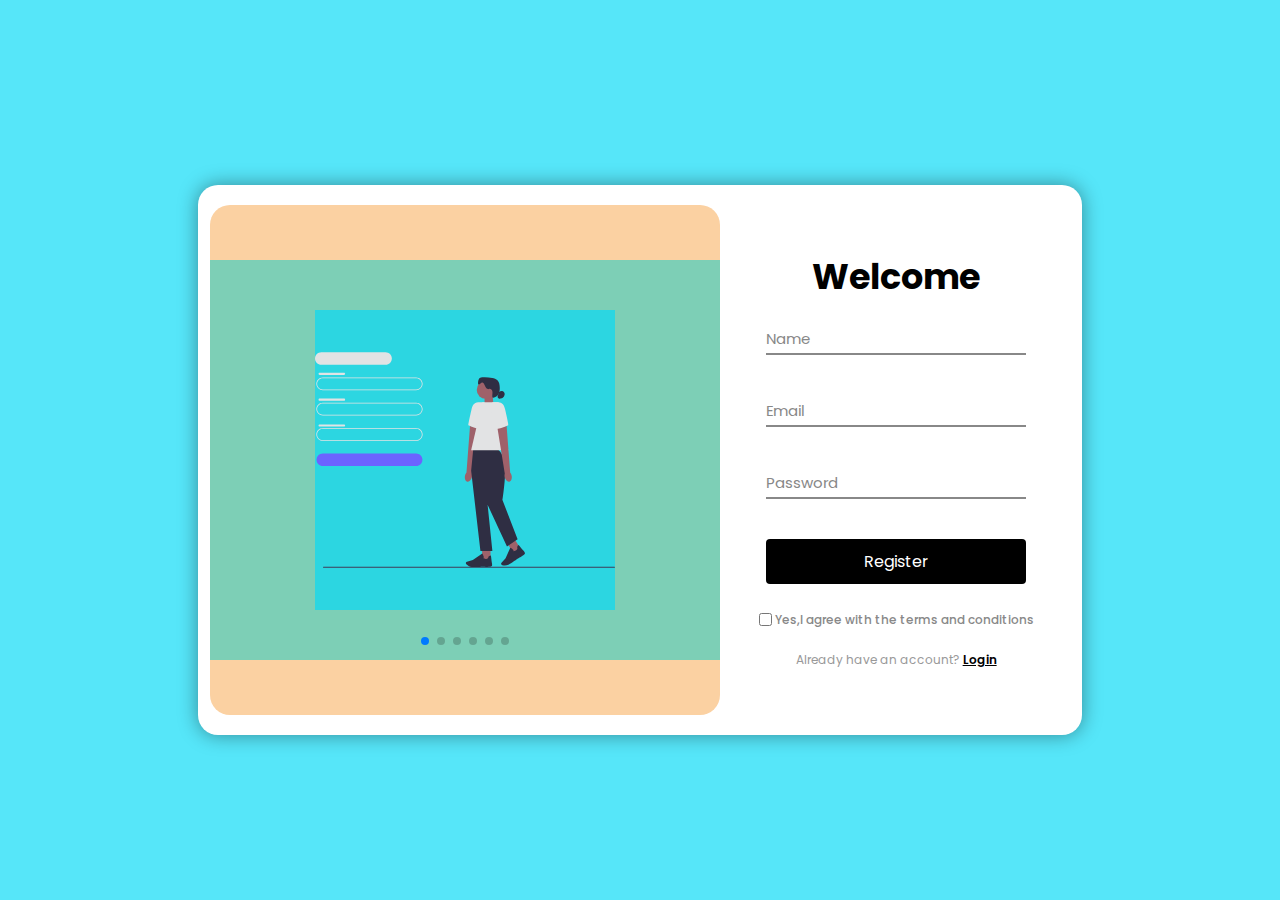
<file: index.html>
<!DOCTYPE html>
<html lang="en">
<head>
    <meta charset="UTF-8">
    <meta name="viewport" content="width=device-width, initial-scale=1.0">
    <title>Registration and Login Page</title>
    <!-- Link Css  -->
    <link rel="stylesheet" href="style.css">
    <link
  rel="stylesheet"
  href="https://cdn.jsdelivr.net/npm/swiper@9/swiper-bundle.min.css"
/>
</head>
<body>
    <div class="container">
        <div class="login-section">
            <div class="form-box register">
                <h2>Welcome</h2>
                <div class="input-box">
                    <input type="text" required>
                    <label for="">Name</label>
                </div>
                <div class="input-box" >
                    <input type="email" required>
                    <label for="">Email</label>
                </div>
                <div class="input-box">
                    <input type="password" required>
                    <label for="">Password</label>
                </div>
                <div class="input-box">
                  <button class="btn">Register</button>
                </div>
                 <div class="term-condition">
                    <label for=""><input type="checkbox" name="" id="">Yes,I agree with the terms and conditions</label>
                 </div>
                 <div class="account-login">
                    <label for="">Already have an account? <a href="" class="login-link">Login</a></label>
                 </div>
               
            </div>



            <div class="form-box login">
                <h2>Logging in</h2>
                
                <div class="input-box" >
                    <input type="email" required>
                    <label for="">Email</label>
                </div>
                <div class="input-box">
                    <input type="password" required>
                    <label for="">Password</label>
                </div>
                <div class="input-box">
                  <button class="btn">Login</button>
                </div>
                
                 <div class="account-login">
                    <label for="">Create an account <a href="#" class="register-link" >Register</a></label>
                 </div>
               
            </div>
            
            

        </div>
        <div class="item">
            <div class="content">
                  <!-- Swiper -->
  <div class="swiper mySwiper">
    <div class="swiper-wrapper">
      <div class="swiper-slide">
        <svg xmlns="http://www.w3.org/2000/svg" width="751.57" height="539.42" viewBox="0 0 751.57 539.42" xmlns:xlink="http://www.w3.org/1999/xlink"><path d="m19.9,538.23c0,.66.53,1.19,1.19,1.19h729.29c.66,0,1.19-.53,1.19-1.19s-.53-1.19-1.19-1.19H21.09c-.66,0-1.19.53-1.19,1.19Z" fill="#3f3d58"/><path d="m253.43,95.15H19.53c-8.92,0-16.18-7.26-16.18-16.18s7.26-16.18,16.18-16.18h233.9c8.92,0,16.18,7.26,16.18,16.18s-7.26,16.18-16.18,16.18ZM19.53,64.79c-7.82,0-14.18,6.36-14.18,14.18s6.36,14.18,14.18,14.18h233.9c7.82,0,14.18-6.36,14.18-14.18s-6.36-14.18-14.18-14.18H19.53Z" fill="#e2e3e4"/><path d="m253.43,284.5H19.53c-8.65,0-15.68-7.03-15.68-15.68s7.03-15.68,15.68-15.68h233.9c8.65,0,15.68,7.03,15.68,15.68s-7.03,15.68-15.68,15.68Z" fill="#6c63ff"/><path d="m176.78,31.36H15.68C7.03,31.36,0,24.33,0,15.68S7.03,0,15.68,0h161.1c8.65,0,15.68,7.03,15.68,15.68s-7.03,15.68-15.68,15.68Z" fill="#e2e3e4"/><path d="m253.43,158.43H19.53c-8.92,0-16.18-7.26-16.18-16.18s7.26-16.18,16.18-16.18h233.9c8.92,0,16.18,7.26,16.18,16.18s-7.26,16.18-16.18,16.18Zm-233.9-30.36c-7.82,0-14.18,6.36-14.18,14.18s6.36,14.18,14.18,14.18h233.9c7.82,0,14.18-6.36,14.18-14.18s-6.36-14.18-14.18-14.18H19.53Z" fill="#e2e3e4"/><path d="m253.43,221.72H19.53c-8.92,0-16.18-7.26-16.18-16.18s7.26-16.18,16.18-16.18h233.9c8.92,0,16.18,7.26,16.18,16.18s-7.26,16.18-16.18,16.18Zm-233.9-30.36c-7.82,0-14.18,6.36-14.18,14.18s6.36,14.18,14.18,14.18h233.9c7.82,0,14.18-6.36,14.18-14.18s-6.36-14.18-14.18-14.18H19.53Z" fill="#e2e3e4"/><path d="m11.49,51.17h61.3c1.46,0,2.65,1.18,2.65,2.65h0c0,1.46-1.19,2.65-2.65,2.65H11.49c-1.46,0-2.65-1.18-2.65-2.65h0c0-1.46,1.19-2.65,2.65-2.65Z" fill="#e2e3e4"/><path d="m11.49,115.95h61.3c1.46,0,2.65,1.18,2.65,2.64h0c0,1.46-1.19,2.65-2.65,2.65H11.49c-1.46,0-2.65-1.18-2.65-2.64h0c0-1.46,1.19-2.65,2.65-2.65Z" fill="#e2e3e4"/><path d="m11.49,180.74h61.3c1.46,0,2.65,1.18,2.65,2.65h0c0,1.46-1.19,2.64-2.65,2.64H11.49c-1.46,0-2.65-1.18-2.65-2.65h0c0-1.46,1.19-2.64,2.65-2.64Z" fill="#e2e3e4"/><g><polygon points="447.08 132.26 424.72 139.62 424.72 107.43 445.01 107.43 447.08 132.26" fill="#9f616a"/><circle cx="427.49" cy="94.06" r="22.28" fill="#9f616a"/><path d="m433.61,91.85c-3.73-.11-6.18-3.88-7.63-7.32s-2.94-7.39-6.4-8.81c-2.83-1.16-7.82,6.69-10.05,4.6-2.33-2.18-.06-13.37,2.41-15.38,2.47-2.01,5.85-2.4,9.03-2.55,7.76-.36,15.57.27,23.18,1.86,4.71.98,9.55,2.46,12.95,5.86,4.3,4.32,5.4,10.83,5.71,16.92.32,6.23-.04,12.75-3.07,18.2s-9.37,9.47-15.45,8.08c-.61-3.3.01-6.69.25-10.05.23-3.35-.01-6.97-2.06-9.64-2.04-2.67-6.42-3.73-8.8-1.36" fill="#2f2e43"/><path d="m461.02,99.57c2.23-1.63,4.9-3,7.64-2.66,2.96.36,5.47,2.8,6.23,5.69s-.09,6.07-1.93,8.43c-1.83,2.36-4.56,3.92-7.44,4.7-1.67.45-3.5.64-5.09-.04-2.34-1.01-3.61-4-2.69-6.38" fill="#2f2e43"/><g><path id="uuid-00bc58e7-734f-4d7c-a085-03c0cd267642-70" d="m375.76,309.2c-1.49,7.32,1.24,14.01,6.08,14.94s9.97-4.26,11.45-11.58c.63-2.92.53-5.94-.29-8.82l18.43-114.75-23.05-4.34-8.9,116.5c-1.89,2.36-3.16,5.12-3.72,8.06h0Z" fill="#9f616a"/><path d="m424.48,124.85h-15.73c-11.12,1.69-14.14,7.62-16.67,18.58-3.86,16.72-8.79,38.98-7.81,39.31,1.57.52,28.35,13.12,42,10.24l-1.79-68.13h0Z" fill="#e2e3e4"/></g><rect x="418.75" y="490.36" width="20.94" height="29.71" fill="#9f616a"/><path d="m398.36,538.05c-2.2,0-4.16-.05-5.64-.19-5.56-.51-10.87-4.62-13.54-7.02-1.2-1.08-1.58-2.8-.96-4.28h0c.45-1.06,1.34-1.86,2.45-2.17l14.7-4.2,23.8-16.06.27.48c.1.18,2.44,4.39,3.22,7.23.3,1.08.22,1.98-.23,2.68-.31.48-.75.76-1.1.92.43.45,1.78,1.37,5.94,2.03,6.07.96,7.35-5.33,7.4-5.59l.04-.21.18-.12c2.89-1.86,4.67-2.71,5.28-2.53.38.11,1.02.31,2.75,17.44.17.54,1.38,4.48.56,8.25-.89,4.1-18.81,2.69-22.4,2.37-.1.01-13.52.97-22.71.97h0Z" fill="#2f2e43"/><rect x="487.82" y="470.31" width="20.94" height="29.71" transform="translate(-181.25 337.18) rotate(-31.95)" fill="#9f616a"/><path d="m475.72,533.98c-2.46,0-4.72-.3-6.33-.58-1.58-.28-2.82-1.54-3.08-3.12h0c-.18-1.14.15-2.29.93-3.14l10.25-11.34,11.7-26.22.48.26c.18.1,4.39,2.43,6.56,4.43.83.76,1.24,1.57,1.22,2.4-.01.58-.23,1.04-.45,1.37.6.16,2.23.22,6.11-1.42,5.66-2.39,3.42-8.41,3.32-8.66l-.08-.2.09-.19c1.47-3.11,2.52-4.77,3.14-4.94.39-.11,1.03-.28,11.56,13.35.43.36,3.54,3.07,4.84,6.7,1.41,3.95-14.54,12.24-17.75,13.86-.1.08-16.79,12.21-23.65,15.66-2.72,1.37-5.94,1.79-8.87,1.79h0Z" fill="#2f2e43"/><path d="m455.11,241.91h-58.63l-5.32,54.54,23.28,201.52h29.93l-11.97-116.39,48.55,105.08,26.6-18.62-37.91-98.1s13.54-85.46,2.9-106.75c-10.64-21.28-17.43-21.28-17.43-21.28h0Z" fill="#2f2e43"/><polygon points="484.28 245.23 391.16 245.23 419.1 124.85 459.67 124.85 484.28 245.23" fill="#e2e3e4"/><path id="uuid-ece83039-1aa0-468e-a846-e0cb6ecd6032-71" d="m492.66,309.2c1.49,7.32-1.24,14.01-6.08,14.94s-9.97-4.26-11.45-11.58c-.63-2.92-.53-5.94.29-8.82l-18.43-114.75,23.05-4.34,8.9,116.5c1.89,2.36,3.16,5.12,3.72,8.06h0Z" fill="#9f616a"/><path d="m443.94,124.85h15.73c11.12,1.69,14.14,7.62,16.67,18.58,3.86,16.72,8.79,38.98,7.81,39.31-1.57.52-28.35,13.12-42,10.24l1.79-68.13h0Z" fill="#e2e3e4"/></g></svg>
      </div>
      <div class="swiper-slide">
       <svg xmlns="http://www.w3.org/2000/svg" width="768.47" height="467.54" viewBox="0 0 768.47 467.54" xmlns:xlink="http://www.w3.org/1999/xlink"><rect x="2" y="36.39" width="766.47" height="2" fill="#dedfe0"/><path d="m56.15,20.67H11.84c-5.7,0-10.34-4.64-10.34-10.34S6.14,0,11.84,0h44.32c5.7,0,10.34,4.64,10.34,10.34s-4.64,10.34-10.34,10.34h0Z" fill="#dedfe0"/><rect x="2" y="119.06" width="766.47" height="2" fill="#dedfe0"/><path d="m56.15,103.34H11.84c-5.7,0-10.34-4.64-10.34-10.34s4.64-10.34,10.34-10.34h44.32c5.7,0,10.34,4.64,10.34,10.34s-4.64,10.34-10.34,10.34h0Z" fill="#dedfe0"/><rect x="2" y="201.72" width="766.47" height="2" fill="#dedfe0"/><path d="m56.15,186.01H11.84c-5.7,0-10.34-4.64-10.34-10.34s4.64-10.34,10.34-10.34h44.32c5.7,0,10.34,4.64,10.34,10.34s-4.64,10.34-10.34,10.34h0Z" fill="#dedfe0"/><path d="m276,39.39H2c-1.1,0-2-.9-2-2s.9-2,2-2h274c1.1,0,2,.9,2,2s-.9,2-2,2Z" fill="#6c63ff"/><path d="m419.05,122.06H2c-1.1,0-2-.9-2-2s.9-2,2-2h417.05c1.1,0,2,.9,2,2s-.9,2-2,2Z" fill="#6c63ff"/><path d="m139,204.72H2c-1.1,0-2-.9-2-2s.9-2,2-2h137c1.1,0,2,.9,2,2s-.9,2-2,2Z" fill="#6c63ff"/><g><polygon points="577.06 164.66 560.51 170.3 560.24 146.39 575.31 146.22 577.06 164.66" fill="#f3a3a6"/><circle cx="562.19" cy="136.43" r="16.56" fill="#f3a3a6"/><path d="m566.71,134.74c-2.77-.05-4.62-2.83-5.73-5.38s-2.25-5.47-4.82-6.5c-2.11-.84-5.75,5.03-7.43,3.5-1.75-1.6-.15-9.94,1.67-11.45,1.82-1.51,4.33-1.83,6.69-1.97,5.77-.33,11.57.07,17.24,1.19,3.5.69,7.12,1.75,9.67,4.25,3.23,3.17,4.1,8,4.38,12.52.29,4.62.07,9.47-2.13,13.55-2.21,4.07-6.88,7.11-11.41,6.13-.48-2.45-.05-4.97.1-7.47.15-2.49-.07-5.18-1.61-7.15s-4.8-2.72-6.55-.94" fill="#2f2e43"/><path d="m587.14,140.25c1.64-1.23,3.61-2.27,5.65-2.04,2.21.24,4.09,2.04,4.68,4.18.59,2.14-.02,4.51-1.36,6.28-1.34,1.77-3.35,2.95-5.49,3.55-1.24.35-2.59.5-3.78,0-1.75-.73-2.71-2.94-2.05-4.72" fill="#2f2e43"/><g><path id="uuid-c8983f9d-ef50-4d77-8f7b-49f8a94dcf30-72" d="m525.53,296.7c-1.04,5.45,1.03,10.4,4.64,11.05,3.6.65,7.37-3.25,8.41-8.7.45-2.17.35-4.42-.29-6.55l12.74-85.41-17.16-3.03-5.65,86.63c-1.38,1.77-2.31,3.83-2.69,6.02h0Z" fill="#f3a3a6"/><path d="m560.21,159.33l-11.69.13c-8.25,1.34-10.45,5.78-12.23,13.94-2.73,12.45-6.21,29.04-5.48,29.27,1.17.38,21.17,9.52,31.29,7.26l-1.89-50.6h0Z" fill="#6c63ff"/></g><rect x="559.12" y="430.83" width="15.56" height="22.07" transform="translate(-4.9 6.36) rotate(-.64)" fill="#f3a3a6"/><path d="m544.2,466.56c-1.64.02-3.09,0-4.19-.09-4.14-.33-8.11-3.34-10.12-5.1-.9-.79-1.2-2.07-.75-3.17h0c.32-.79.98-1.39,1.8-1.64l10.89-3.24,17.55-12.13.2.35c.08.13,1.85,3.24,2.45,5.35.23.8.18,1.47-.15,1.99-.23.36-.55.57-.81.7.32.33,1.33,1,4.43,1.46,4.51.67,5.42-4.02,5.45-4.22l.03-.16.13-.09c2.13-1.41,3.44-2.05,3.9-1.92.29.08.76.22,2.18,12.94.13.4,1.06,3.32.48,6.13-.63,3.06-13.96,2.15-16.62,1.94-.08.01-10.04.83-16.87.9h.02,0Z" fill="#2f2e43"/><rect x="610.24" y="415.35" width="15.56" height="22.07" transform="translate(-132.35 400.01) rotate(-32.59)" fill="#f3a3a6"/><path d="m601.65,462.89c-1.83.02-3.51-.18-4.71-.38-1.18-.2-2.11-1.12-2.31-2.3h0c-.15-.85.1-1.7.66-2.34l7.52-8.51,8.47-19.58.36.19c.13.07,3.28,1.77,4.91,3.24.62.56.93,1.15.93,1.77,0,.43-.16.78-.32,1.02.45.11,1.66.14,4.53-1.11,4.18-1.82,2.47-6.28,2.39-6.46l-.06-.15.07-.14c1.06-2.32,1.84-3.56,2.29-3.7.29-.08.76-.22,8.7,9.82.32.27,2.66,2.25,3.65,4.94,1.08,2.93-10.7,9.21-13.08,10.44-.07.06-12.38,9.21-17.44,11.83-2.01,1.04-4.4,1.38-6.58,1.4l.02.02h0Z" fill="#2f2e43"/><path d="m583.93,246.05l-43.56.48-3.5,40.56,18.96,149.54,22.24-.25-9.85-86.38,36.94,77.68,19.61-14.06-28.98-72.58s9.36-63.61,1.28-79.34c-8.08-15.73-13.13-15.67-13.13-15.67v.02h-.01Z" fill="#2f2e43"/><polygon points="605.63 248.28 536.44 249.05 556.21 159.38 586.35 159.04 605.63 248.28" fill="#6c63ff"/><path id="uuid-97a43cd7-1586-4870-a70d-869ca8f8714f-73" d="m612.38,295.74c1.16,5.43-.8,10.42-4.39,11.15-3.59.73-7.44-3.08-8.6-8.51-.5-2.16-.45-4.41.14-6.56l-14.64-85.11,17.09-3.41,7.57,86.49c1.42,1.74,2.39,3.78,2.83,5.96h0Z" fill="#f3a3a6"/><path d="m574.66,159.17l11.69-.13c8.28,1.16,10.57,5.55,12.54,13.67,3,12.39,6.85,28.89,6.13,29.14-1.17.4-20.95,9.98-31.12,7.95l.77-50.63h-.01Z" fill="#6c63ff"/></g><path d="m680.22,466.56c0,.54-.44.98-.98.98h-213.12c-.54,0-.98-.44-.98-.98s.44-.98.98-.98h213.12c.54,0,.98.44.98.98Z" fill="#3f3d58"/></svg>
      </div>
      <div class="swiper-slide">
        <svg xmlns="http://www.w3.org/2000/svg" width="507.99631" height="486.46461" viewBox="0 0 507.99631 486.46461" xmlns:xlink="http://www.w3.org/1999/xlink"><g><path d="m339.28132,144.85552c-1.7577,2.08666-3.98893,3.72206-6.50814,4.76945l-7.21532,8.12517-20.43689,24.67773-13.80738,8.35194-6.41109-11.03715,30.26457-29.48015,8.43338-8.58048c.67621-2.64418,1.97584-5.08773,3.79079-7.1256,4.4675-5.16172,10.75245-7.03932,14.03602-4.19587,3.28421,2.84414,2.32391,9.33233-2.14593,14.49496Z" fill="#ffafaf"/><path d="m215.75649,169.37563l13.29016-22.11774,56.5433,24.29522,30.90638-25.25171s12.2617,10.56233,12.69962,10.93955-31.16616,44.15089-33.41028,44.09926c-2.24412-.05162-80.02919-31.96459-80.02919-31.96459Z" fill="#dedede"/></g><path d="m0,479.24451c0,.66003.53003,1.19,1.19006,1.19h505.61625c.65997,0,1.19-.52997,1.19-1.19,0-.65997-.53003-1.19-1.19-1.19H1.19006c-.66003,0-1.19006.53003-1.19006,1.19Z" fill="#3f3d58"/><g><path d="m343.37799,0c40.25244,0,73,30.72852,73,68.5,0,10.55371-2.62939,21.05078-7.61865,30.46875h.06006l-1.32129,2.29688c-11.2124,19.31543-17.43848,41.3125-18.00342,63.61133-.17139,6.79785-5.6333,12.12305-12.43359,12.12305h-56.88623c-7.33008,0-13.48633-5.25439-14.6377-12.49316-2.80176-17.6123-8.40527-34.58301-16.65332-50.44238-11.93457-12.55957-18.50586-28.73633-18.50586-45.56445C270.37799,30.72852,303.12604,0,343.37799,0Zm62.35107,100.3291l.47314-.85156c5.34863-9.49414,8.17578-20.20605,8.17578-30.97754,0-36.66797-31.85059-66.5-71-66.5s-71,29.83203-71,66.5c0,16.3584,6.41016,32.08594,18.05078,44.28711l.16309.22852c8.38379,16.08594,14.07715,33.30469,16.91992,51.17676.99609,6.26221,6.32227,10.80762,12.66309,10.80762h56.88623c5.70703,0,10.29004-4.46875,10.43457-10.17383.57227-22.60645,6.87695-44.90723,18.2334-64.49707Z" fill="#3f3d56"/><path d="m384.93105,172.00015h-75.10596c-2.38802,0-4.26057,2.0505-4.04437,4.42871l.70322,7.73563c.58849,6.4735,2.63111,12.73056,5.97549,18.3044h0c.55924.93206,1.61518,1.44245,2.69433,1.31238,22.25527-2.68252,44.03088-2.77033,65.28482-.03885,1.16266.14942,2.29074-.44478,2.81498-1.49325l.48135-.9627c2.40753-4.81506,3.8933-10.03792,4.38068-15.39922l.85983-9.45839c.2162-2.37821-1.65635-4.42871-4.04437-4.42871Z" fill="#3f3d56"/><path d="m317.37807,198.50015h61.5v40.02791c0,7.15949-5.8126,12.97209-12.97209,12.97209h-35.55581c-7.15949,0-12.97209-5.8126-12.97209-12.97209v-40.02791h0Z" fill="#3f3d56"/><path d="m356.04202,262.00015h-13.32791c-1.466,0-2.84175-.70799-3.69384-1.90092l-8.6422-12.09908h38l-8.6422,12.09908c-.85209,1.19293-2.22785,1.90092-3.69384,1.90092Z" fill="#3f3d56"/><path d="m366.12615,35.32647c-9.78508,2.02614-19.57015,4.05229-29.35523,6.07843-4.40004.91109-9.32793,1.38395-13.32571,3.57071-3.87589,2.12009-6.59038,6.56839-5.20384,11.0215,1.32408,4.25251,5.23235,6.92014,9.42433,7.86845,4.65106,1.05217,9.63356,1.04475,14.37444,1.41071,4.9449.38171,9.8898.76341,14.8347,1.14512,2.35337.18166,4.71905.30711,7.06693.54884.751.07732,1.56979.16944,2.18644.64589-.0093-.00719.20836.12917.08769.15012-.02354.00409-.02548-.1543-.02207-.16491.09529-.29674.05612-.01596-.02075-.01525-.02699.00025-.73526.46812-1.13042.54199-1.06603.1993-2.24216.05431-3.32237.03591-2.34708-.03998-4.69541.00436-7.03935.13214-4.71747.25718-9.42845.84396-14.06835,1.73284-4.56402.87434-9.10646,2.03846-13.48968,3.58913-4.24986,1.5035-8.70105,4.35866-8.81664,9.39621-.10856,4.73132,3.996,8.0562,8.17609,9.24474,2.14995.6113,4.41565.83289,6.62081,1.16093,2.46033.366,4.92067.732,7.381,1.098,4.83866.7198,9.67731,1.4396,14.51597,2.15939,2.46033.366,4.92067.732,7.381,1.098,1.14726.17067,2.30106.3178,3.44447.5124.42158.07175.8192.20433,1.23503.28965-.27921-.05729.06722-.05682.01.00821.18217.11163.18258.09478.00123-.05057l-.12357-.18156c-.28234-.79255-.27258-.89695.2426-1.8342.09836-.17895.29818.00572.04346-.02243-.27188-.03004.16303-.03404-.12656.08556-.14478.05979-.30217.10049-.45291.14219-1.13922.31519-2.33285.47986-3.4924.70755-2.41053.47332-4.82107.94664-7.2316,1.41996-4.74071.93086-9.48148,1.86146-14.22214,2.79259-8.35115,1.64029-17.22027,3.8587-22.225,11.39391-1.08873,1.63921-1.87883,3.52803-2.27347,5.45482-.3248,1.58578.45984,3.24097,2.09532,3.69036,1.48351.40763,3.36372-.50056,3.69036-2.09532,1.58533-7.74015,10.055-10.51989,17.02006-11.99627,4.61722-.97871,9.26281-1.83505,13.89412-2.74444,4.66759-.91651,9.40939-1.66266,14.0371-2.76137,1.9455-.4619,4.05633-1.65799,4.60012-3.7324.59537-2.27118-.52565-4.46368-2.5843-5.52174-1.97445-1.01478-4.3215-1.09484-6.47893-1.41577-2.37832-.3538-4.75665-.7076-7.13497-1.0614-4.83866-.7198-9.67731-1.4396-14.51597-2.15939-2.37832-.3538-4.75665-.7076-7.13497-1.0614-2.20524-.32805-4.47061-.54956-6.62081-1.16093-1.45474-.41363-2.94324-1.12339-3.58581-2.50851-.20717-.44658-.26047-.7716-.119-1.27388.19418-.68946.73416-1.33156,1.3351-1.80673,1.38526-1.09533,3.26028-1.58401,4.90692-2.1123,2.16064-.6932,4.34524-1.31168,6.54859-1.85409,4.37442-1.07688,8.82057-1.86498,13.30492-2.30181,2.33636-.22759,4.68064-.37227,7.02727-.43316,2.22033-.05761,4.44462.07999,6.66212.0113,2.36368-.07321,4.7965-.70515,6.41923-2.53748,1.66997-1.88567,2.07596-4.4605.91412-6.72101-2.29915-4.47333-8.39123-4.03382-12.63808-4.36164-4.86248-.37534-9.72497-.75069-14.58745-1.12603-4.54681-.35098-9.22151-.4249-13.72887-1.12463-1.66926-.25914-3.59306-.73621-4.85191-1.73087-1.15405-.91186-1.9032-2.10742-1.81149-3.30544.08531-1.1144,1.22331-2.34531,2.41464-3.02936,1.67141-.95972,3.64349-1.31787,5.51016-1.70703,9.60699-2.00283,19.21945-3.97979,28.82914-5.96962,2.36473-.48965,4.72945-.9793,7.09418-1.46895,1.58727-.32867,2.50472-2.20063,2.09532-3.69036-.45286-1.64789-2.09848-2.42494-3.69036-2.09532h0Z" fill="#6c63ff"/></g><rect x="220.374" y="131.00008" width="19.65164" height="38.14729" fill="#ffafaf"/><path d="m272.4694,237.29842l-47.39512-3.46794s-19.65164,45.08316-4.62391,73.98263l10.40381,60.11088-4.11409,98.93814h21.52698l33.45017-159.04903-9.24783-70.51469Z" fill="#2f2e41"/><polygon points="263.22157 287.79173 281.71723 303.89042 272.4694 461.55826 251.66179 461.55826 263.22157 287.79173" fill="#2f2e41"/><circle cx="229.93432" cy="113.93163" r="24.56883" fill="#ffafaf"/><path d="m226.9916,443.38148l25.37943,4.0095,4.76997,18.20598s20.60701,7.75462,10.67776,16.18143c-9.92926,8.42681-46.61071,4.07002-49.5109-1.97463s8.68374-36.42227,8.68374-36.42227Z" fill="#2f2e41"/><path d="m247.79921,443.38148l25.37943,4.0095,4.76997,18.20598s20.60701,7.75462,10.67776,16.18143c-9.92926,8.42681-46.61071,4.07002-49.5109-1.97463-2.90019-6.04465,8.68374-36.42227,8.68374-36.42227Z" fill="#2f2e41"/><path d="m317.91302,233.38836c-2.72814.03013-5.42343-.59303-7.86116-1.81815l-10.86519-.16383-32.03545.62181-15.33933-5.01036,4.17817-12.06083,42.0881,3.68989,12.00513.78955c2.44471-1.2134,5.14429-1.82351,7.87283-1.77842,6.82654.01602,12.35101,3.55244,12.33967,7.89606-.01143,4.34454-5.554,7.85149-12.38277,7.83429Z" fill="#ffafaf"/><path d="m241.83597,145.39813h-24.32173l-8.04567,24.27555,15.60571,64.15681,47.39512,3.46794-2.88995-26.00952v-.00002c5.5955-9.09267,5.14898-20.66363-1.1306-29.29804l-26.61289-36.59272Z" fill="#dedede"/><path d="m218.7164,155.80194l25.43153-4.3658,18.49566,58.69679,39.30327,6.93587v16.76169c0,.57799-53.79192,5.2019-55.21743,3.46794-1.42552-1.73397-28.01302-81.49649-28.01302-81.49649Z" fill="#dedede"/><path d="m242.20224,99.6872c3.0182,4.89641.23544,11.34568-3.48262,15.73434s-8.5123,8.24091-10.17231,13.74806c-1.48833,4.93758-.13451,10.26267,1.61586,15.11355,1.75037,4.85088,3.9266,9.68736,4.10704,14.84122.18044,5.15386-2.25871,10.84543-7.11336,12.58531-4.9817,1.78542-10.8712-1.02037-15.66949,1.21154-6.24995,2.90715-7.66621,12.972-14.47977,14.01544-4.19317.64215-8.0793-2.99326-9.2512-7.07022-1.17191-4.07697-.33022-8.42859.51692-12.5852,2.32107-11.38866,4.64215-22.77731,6.96322-34.16597,1.93126-9.476,3.86253-18.952,5.79379-28.428,1.15307-5.65769,2.5212-11.70956,6.77327-15.61583,5.19577-4.77321,13.02743-4.88668,20.07709-4.60062,6.477.26282,13.21543.70598,18.85408,3.90382,5.63865,3.19784,9.7803,9.99526,7.82913,16.17697-1.82241-4.35077-7.26723-6.7915-11.72774-5.25714" fill="#2f2e41"/></svg>
      </div>
      <div class="swiper-slide">
      <svg xmlns="http://www.w3.org/2000/svg" width="596.91213" height="505.57464" viewBox="0 0 596.91213 505.57464" xmlns:xlink="http://www.w3.org/1999/xlink"><g><path d="M575.42701,413.69586H21.48512c-11.84669,0-21.48512-9.63791-21.48512-21.48512v-66.67087H596.91213v66.67087c0,11.84721-9.63791,21.48512-21.48512,21.48512Z" fill="#e6e6e6"/><rect x="228.88706" y="402.54358" width="141.262" height="100.90143" fill="#e6e6e6"/><rect x="220.3901" y="490.69956" width="158.25592" height="12.74544" fill="#e6e6e6"/><path d="M596.38107,353.68606H0V14.74418C0,6.6144,6.6144,0,14.74418,0H581.63689c8.12978,0,14.74418,6.6144,14.74418,14.74418V353.68606Z" fill="#3f3d56"/><rect x="13.8077" y="15.40073" width="568.23436" height="319.69821" fill="#fff"/></g><g><path id="uuid-25324785-d0f2-4f1c-ad19-f4bb5410ff47-179" d="M123.85295,205.94936c4.34915-3.59367,9.72872-4.26258,12.0153-1.49438,2.28658,2.7682,.6142,7.92447-3.73698,11.51883-1.71842,1.45964-3.76141,2.48653-5.95805,2.99474l-18.6198,14.99379-6.8499-8.8877,19.08307-13.83763c.91372-2.06202,2.30808-3.87516,4.06637-5.28765Z" fill="#ffb6b6"/><path d="M16.2326,239.77936c-.00944-.66307-.00322-6.44713,4.27885-10.10294,4.91893-4.1995,11.85979-2.49972,14.29424-1.90355,5.62362,1.37718,6.08483,3.78959,11.36601,6.2683,9.8805,4.63743-2.4994,2.26379,3.3798,.77675,2.03505-.51473,31.31216-2.54515,38.59979-7.03056,14.17354-8.72353,23.83086-14.01349,23.83086-14.01349l6.31321,12.62642s-9.1289,12.69357-21.97706,22.09716c-13.17929,9.64592-19.76894,14.46893-29.78342,16.33239-.8624,.16048-22.07229,3.78187-39.15515-8.98085-3.89654-2.91112-11.03588-8.24498-11.14714-16.06965Z" fill="#6c63ff"/><circle cx="35.81649" cy="185.67486" r="21.99265" fill="#ffb6b6"/><g><polygon points="208.05472 333.43009 185.4053 310.24577 173.7135 322.44168 190.58814 344.67132 207.32613 346.58567 208.05472 333.43009" fill="#ffb6b6"/><path d="M78.72568,289.95422c1.32477,.11007,5.53464,.95349,9.55849-1.26037,2.74614-1.51087,4.15455-3.75738,4.63022-4.4718,5.90139-8.86325,28.55224-22.68449,48.88084-23.53504,4.60357-.1926,7.63375,.34082,10.38795,1.77648,3.90537,2.03574,5.46449,4.95183,10.4203,11.78292,2.71086,3.73663,5.7104,7.25691,8.45393,10.96962,16.06194,21.7362,22.15102,23.44259,21.52868,30.41109-.6905,7.73164-9.02898,15.06697-14.5711,14.22018-2.26965-.34678-3.14862-1.92498-6.18099-5.1199-8.89113-9.36767-12.56963-7.63699-18.89978-14.81212-7.39056-8.37709-6.42307-15.32303-10.27892-15.59132-3.57571-.24879-5.09524,5.67668-12.72906,13.54826-3.49306,3.60187-5.98049,5.25419-13.55853,10.51141-29.51063,20.4729-29.98163,21.91164-35.9372,23.54443-2.60568,.71437-21.09954,5.78468-27.68759-2.28408-10.30952-12.6267,14.04589-50.68156,25.98276-49.68978Z" fill="#2f2e41"/><path d="M201.13025,338.66919c1.66577-.74799,3.61352-1.62258,4.24018-3.63382,.42403-1.3609,.17985-3.03892-.69661-4.19845-1.01127-1.33788-2.50808-1.51421-2.44753-1.75092,.09221-.36043,3.6317-.21954,7.51717,1.15395,.73321,.25919,4.0549,1.47292,8.28021,4.7716,3.38533,2.64291,2.92976,3.17274,5.0526,4.69665,6.51637,4.67782,12.62816,.99108,16.15421,5.37796,1.36082,1.69307,1.94121,4.09684,1.36853,6.04048-1.15007,3.90324-6.74285,5.24648-9.7995,5.93997-7.3615,1.67019-12.93347,.30673-18.75163-.67366-19.78659-3.33419-30.90389-.29752-32.39188-4.8815-.28162-.86758,.1759-.7937,1.70153-7.16035,1.50577-6.2838,1.45637-8.0095,2.7388-8.5127,1.9304-.75745,3.22657,2.68803,8.08945,3.86718,4.30931,1.04492,7.86513-.55173,8.94448-1.03639Z" fill="#2f2e41"/></g><g><polygon points="167.78776 409.27485 162.06533 377.37247 145.54248 380.8986 147.02265 408.7683 159.79754 419.75133 167.78776 409.27485" fill="#ffb6b6"/><path d="M85.1876,300.67759c1.03437,.83499,4.04422,3.89687,8.61693,4.32456,3.1207,.29189,5.5476-.77612,6.34237-1.10016,9.86016-4.02006,36.36378-2.73717,53.66232,7.97432,3.91739,2.42571,6.12517,4.56865,7.59796,7.30318,2.08836,3.87748,1.74096,7.16592,2.00574,15.60118,.14485,4.61413,.65006,9.21134,.83536,13.82403,1.08478,27.00503,5.165,31.83623,.73697,37.25285-4.91296,6.00981-15.93171,7.39707-20.04204,3.58429-1.6833-1.56144-1.52438-3.36089-2.23945-7.70732-2.09668-12.74399-6.1123-13.37756-7.3211-22.86924-1.41128-11.08171,3.28968-16.28586,.2498-18.67306-2.81902-2.21375-7.40373,1.83601-18.14054,4.06268-4.91292,1.01889-7.89899,.98932-17.12157,1.08406-35.91491,.369-37.11255,1.29501-42.95736-.69821-2.55722-.87208-20.70715-7.06164-21.62754-17.43758-1.44026-16.23716,40.08188-34.04923,49.40214-26.52558Z" fill="#2f2e41"/><path d="M159.11615,409.72161c1.79837,.31647,3.90115,.68652,5.54907-.62579,1.11506-.88797,1.85529-2.41356,1.78117-3.86518-.08551-1.6749-1.22503-2.66132-1.042-2.82318,.2787-.24646,3.12834,1.85768,5.57211,5.17601,.46116,.62619,2.52813,3.49574,4.17204,8.59791,1.3171,4.08786,.64262,4.27045,1.54344,6.72347,2.76521,7.52985,9.89266,7.91126,10.3469,13.52119,.17529,2.16508-.69427,4.48-2.25957,5.76669-3.14344,2.58393-8.52547,.55484-11.44413-.58775-7.02916-2.75176-10.87405-7.00882-15.13778-11.08716-14.50016-13.86979-25.4044-17.59987-24.06156-22.22846,.25415-.87602,.59124-.55798,5.42874-4.96936,4.77454-4.35399,5.70271-5.80966,7.04642-5.50591,2.02264,.45724,1.1604,4.03605,4.52206,7.74243,2.97899,3.28446,6.81783,3.96004,7.98309,4.16509Z" fill="#2f2e41"/></g><path d="M38.81486,189.87923c.85618-3.06269-.2192-4.1788,.87688-5.55356,.00002-.00004,.44108-.55322,4.38439-2.04605h0c-1.16344-6.75042-.29231-7.89186-.29229-7.8919,1.00399-1.31553,3.0152-1.63355,4.38439-1.46146,2.89579,.36397,3.40837,2.98166,5.26127,2.92293,2.55961-.08114,5.62956-5.20482,4.67668-9.64566-.77729-3.62247-4.12881-6.31266-4.96897-5.84585-.83301,.46284-3.83172-1.5781-4.96897-1.16917-.77665,.27927-4.43236-.09227-5.26127,.29229-.90523,.41999-3.49763,3.03482-3.74548,2.70535-1.72237-2.28946-1.6857-3.0888-2.68496-3.58223-1.77067-.87434-3.69571,.74172-7.01502,2.33834-6.82959,3.28508-8.8294,1.32549-11.984,4.0921-1.59355,1.39756-2.44808,4.06851-4.0921,9.35336-2.29915,7.39081-3.44871,11.08621-2.33834,14.61463,1.13238,3.59835,2.79995,2.81517,5.26127,7.8919,2.73983,5.65125,1.79552,8.93605,4.38439,10.23024,2.00086,1.00026,5.21638,.36365,6.43044-1.46146,2.07861-3.12477-3.29393-7.35177-1.46146-12.27629,1.12484-3.02287,4.59478-5.31493,6.72273-4.67668,2.40606,.72167,2.58325,5.03573,4.0921,4.96897,1.29207-.05716,2.18914-3.2661,2.33834-3.7998Z" fill="#2f2e41"/><path d="M22.15418,210.9243c4.50049-5.04615,22.83197,.17676,24.55258,8.18419,.7077,3.29357-1.9049,4.68425-1.16917,8.47649,1.0761,5.54667,7.16909,5.16857,11.6917,10.81483,6.42075,8.016-.19392,15.85188,7.01502,29.22926,1.54044,2.85856,2.83881,5.26787,5.55356,7.59961,6.22959,5.35068,12.02717,3.51565,15.19922,8.47649,2.37209,3.70978,1.39747,8.28224,1.16917,9.35336-.93616,4.39206-3.47342,5.46222-5.26127,9.06107-2.97456,5.98761,.39336,10.38356,.58459,17.53756,.23927,8.95093-4.51735,21.35848-14.03005,25.42946-10.68707,4.57357-23.57658-3.00132-29.81385-10.52253-3.72182-4.488-4.8022-8.62788-6.43044-13.73775-7.27695-22.83729-11.38807-20.77183-16.95297-38.87492-6.3617-20.69512-7.61233-44.94052,0-52.61267,1.00898-1.01692,3.78571-3.36736,5.55356-7.59961,2.37887-5.69507,.32374-8.55598,2.33834-10.81483Z" fill="#6c63ff"/><g><path id="uuid-91308677-eda7-42a2-9f2e-a07e84038198-180" d="M88.65331,328.39105c3.48927,4.43334,4.03014,9.82729,1.20837,12.04743-2.82177,2.22013-7.93683,.42567-11.42675-4.00971-1.41838-1.75263-2.39643-3.81945-2.85228-6.02755l-14.54698-18.97093,7.51668-5.73344,14.91146,18.50331c2.03972,.96247,3.81921,2.39954,5.18951,4.1909Z" fill="#ffb6b6"/><path d="M35.37742,230.15543c.64719-.14454,6.31083-1.31867,10.76347,2.12736,5.11484,3.95855,4.86707,11.10022,4.78019,13.60509-.20073,5.78631-2.46827,6.73006-3.81723,12.40591-2.52378,10.61887,2.28253,20.4873,4.93792,25.93939,.91914,1.88721,3.87205,7.66186,9.7501,13.88094,11.43206,12.09534,21.6324,18.45987,21.6324,18.45987l-10.95803,9.74043s-17.45493-5.3202-29.2823-15.97929c-12.13217-10.9338-30.78935-49.61903-34.65703-59.04258-.33308-.81151,4.38498,12.38209,13.39349-6.94555,2.0548-4.40857,5.81969-12.48606,13.45703-14.19157Z" fill="#6c63ff"/></g></g><g><path d="M315.83751,221.08136l-13.08365-6.1978c5.36634,7.4891,9.99038,19.18539,12.46595,28.49257,4.19148-8.66968,10.94828-19.27767,17.63647-25.61422l-13.82798,3.55737c8.52074-41.7599,40.56942-71.73938,77.2696-71.73938l.51953-1.50838c-38.33429,0-72.27996,29.56391-80.97992,73.00984Z" fill="#3f3d56"/><path d="M376.05662,284.71011h-82.66786c-3.50634,0-6.35907-2.85273-6.35907-6.35907s2.85273-6.35907,6.35907-6.35907h82.66786c3.50634,0,6.35907,2.85273,6.35907,6.35907s-2.85273,6.35907-6.35907,6.35907Z" fill="#6c63ff"/><path d="M486.05662,284.71011h-82.66786c-3.50634,0-6.35907-2.85273-6.35907-6.35907s2.85273-6.35907,6.35907-6.35907h82.66786c3.50634,0,6.35907,2.85273,6.35907,6.35907s-2.85273,6.35907-6.35907,6.35907Z" fill="#e6e6e6"/></g><g><path d="M437.11815,111.71741h-80.3571c-2.02587,0-3.67427-1.64841-3.67427-3.67428s1.64841-3.67351,3.67427-3.67351h80.3571c2.02587,0,3.67351,1.64765,3.67351,3.67351s-1.64764,3.67427-3.67351,3.67427Z" fill="#3f3d56"/><path d="M480.23862,150.91545h-166.59803c-2.02587,0-3.67427-1.64842-3.67427-3.67428s1.64841-3.67351,3.67427-3.67351h166.59803c2.02587,0,3.67351,1.64765,3.67351,3.67352,0,2.02587-1.64764,3.67427-3.67351,3.67427Z" fill="#3f3d56"/></g><path d="M36.12104,504.38463c0,.66003,.53003,1.19,1.19006,1.19H559.60108c.65997,0,1.19-.52997,1.19-1.19,0-.65997-.53003-1.19-1.19-1.19H37.3111c-.66003,0-1.19006,.53003-1.19006,1.19Z" fill="#3f3d56"/><path d="M164.36892,222.29651c-.14159,0-.28281-.00519-.42513-.01408-8.36889-.53744-37.00488-4.58938-54.10034-34.14792-1.40884-2.43368-1.13122-5.52786,.69015-7.69839l31.66012-37.72172c1.29468-1.54264,3.2947-2.43146,5.3203-2.407,1.39994,.03336,4.71466,.38696,5.35848,2.94221,3.80323,15.09655,19.8631,32.84694,39.17726,35.19982,1.95777,.23796,3.52932,1.98446,4.2039,4.67166,.52632,2.09194,.04003,4.24838-1.33471,5.9163l-25.36242,30.79799c-1.28838,1.56414-3.17906,2.46111-5.18761,2.46111Zm-16.97648-80.47167c-1.54709,0-3.05193,.69311-4.03563,1.86511l-31.65975,37.72172c-1.41292,1.68349-1.62937,4.07937-.53967,5.96226,16.71851,28.90694,44.70512,32.8677,52.88424,33.39328,1.67015,.11194,3.27395-.59971,4.3429-1.89698l25.36279-30.79799c1.06488-1.29208,1.44146-2.96149,1.03411-4.58123-.39808-1.58564-1.37326-3.34696-2.91553-3.53525-19.95242-2.42998-36.53972-20.75265-40.46564-36.33549-.31802-1.26169-2.23242-1.75465-3.91776-1.79468-.03002-.00074-.06005-.00074-.09007-.00074Z" fill="#3f3d56"/><path d="M129.02956,189.37601l22.82552-23.27322c1.5603-1.59089-.88415-4.0393-2.44639-2.44641l-22.82552,23.27322c-1.5603,1.59089,.88415,4.0393,2.44639,2.44641h0Z" fill="#e6e6e6"/><path d="M142.80616,195.93278c6.29954-5.64633,11.77383-12.18399,16.25639-19.35766,1.18327-1.89361-1.80885-3.6323-2.9874-1.7462-4.33369,6.93544-9.62593,13.19938-15.71542,18.65747-1.66149,1.48921,.79191,3.92934,2.44639,2.44639h.00004Z" fill="#e6e6e6"/><path d="M155.22261,203.78396c5.73555-6.35342,10.61777-13.4443,14.46148-21.09311,.99713-1.98424-1.9864-3.73813-2.9874-1.7462-3.7137,7.39012-8.37772,14.25303-13.92048,20.39292-1.48868,1.64906,.9506,4.10334,2.44639,2.44639h0Z" fill="#e6e6e6"/><g><ellipse cx="145.44339" cy="139.35715" rx="23.01268" ry="22.52779" fill="#6c63ff"/><path d="M157.41747,150.04337c-3.53924-8.70173-7.07853-17.40341-10.61777-26.10509-.48882-1.20182-2.02009-1.2445-2.49716,0-3.49698,9.12301-5.78219,18.64254-6.8808,28.34862-.18709,1.65324,2.40401,1.63991,2.58962,0,.42992-3.79819,1.06816-7.56798,1.88753-11.29757,2.91638,.153,5.85674-.17418,8.67112-.9533,1.45013,3.56526,2.90026,7.13048,4.35034,10.69574,.61964,1.52347,3.12576,.8572,2.49711-.6884Zm-14.93138-11.61416c.87227-3.57038,1.91798-7.09834,3.13134-10.56966l3.969,9.75819c-2.32472,.61016-4.70218,.8816-7.10034,.81147Z" fill="#fff"/></g></svg>
      </div>
      <div class="swiper-slide">
       <svg xmlns="http://www.w3.org/2000/svg" width="716.79" height="683.19" viewBox="0 0 716.79 683.19" xmlns:xlink="http://www.w3.org/1999/xlink"><path d="m450.81,682c0,.66.53,1.19,1.19,1.19h263.59c.66,0,1.19-.53,1.19-1.19s-.53-1.19-1.19-1.19h-263.59c-.66,0-1.19.53-1.19,1.19Z" fill="#3f3d58"/><g><path d="m546.64,348.65l-3.05,7.63s-2.81,10.68.48,14.94,4.02,36.87.49,39.28c-3.54,2.41,44.82-22.33,44.82-22.33,0,0-18.88-43.78-19.2-43.94s-12.69-4.02-12.69-4.02l-10.84,8.43Z" fill="#2f2e43"/><polygon points="578.12 386.36 561.92 391.69 561.92 368.37 576.62 368.37 578.12 386.36" fill="#f6a6a9"/><path id="uuid-48393ca6-ae17-4485-8fd8-05ea309d195e-75" d="m528.6,518.76c-.88,5.34-4.44,9.17-7.96,8.56-3.52-.62-5.66-5.45-4.78-10.79.32-2.14,1.17-4.16,2.47-5.9l4.02-22.59,10.93,2.29-5.12,22.02c.67,2.08.83,4.28.44,6.41,0,0,0,0,0,0Z" fill="#f6a6a9"/><rect x="556.86" y="647.44" width="15.18" height="21.53" fill="#f6a6a9"/><path d="m542.08,682c-1.6,0-3.02-.04-4.09-.14-4.03-.37-7.88-3.34-9.81-5.08-.87-.78-1.15-2.03-.69-3.1h0c.32-.77.97-1.35,1.78-1.58l10.65-3.04,17.25-11.64.19.34c.07.13,1.77,3.18,2.33,5.24.22.78.16,1.44-.17,1.94-.23.35-.54.55-.8.67.31.33,1.29.99,4.3,1.47,4.4.7,5.32-3.86,5.36-4.05l.03-.15.13-.08c2.09-1.35,3.38-1.96,3.83-1.83.28.08.74.22,1.99,12.64.13.39,1,3.25.41,5.98-.65,2.97-13.63,1.95-16.23,1.71-.07,0-9.8.7-16.46.7Z" fill="#2f2e43"/><rect x="606.91" y="632.91" width="15.18" height="21.53" transform="translate(-247.53 422.68) rotate(-31.95)" fill="#f6a6a9"/><path d="m598.14,679.05c-1.78,0-3.42-.21-4.58-.42-1.15-.2-2.04-1.11-2.23-2.26h0c-.13-.83.11-1.66.67-2.28l7.43-8.22,8.48-19,.35.19c.13.07,3.18,1.76,4.75,3.21.6.55.9,1.14.88,1.74,0,.42-.17.76-.32.99.44.11,1.62.16,4.43-1.03,4.1-1.73,2.48-6.09,2.4-6.28l-.06-.14.07-.14c1.06-2.25,1.83-3.46,2.28-3.58.28-.08.75-.2,8.38,9.67.31.26,2.57,2.22,3.51,4.86,1.02,2.87-10.54,8.87-12.86,10.04-.07.06-12.17,8.85-17.13,11.35-1.97.99-4.3,1.3-6.43,1.3Z" fill="#2f2e43"/><path d="m583.21,467.41h-42.48l-3.86,39.52,16.87,146.02h21.69l-8.67-84.34,35.18,76.14,19.28-13.49-27.47-71.08s9.81-61.93,2.1-77.35c-7.71-15.42-12.63-15.42-12.63-15.42Z" fill="#2f2e43"/><polygon points="604.34 469.82 530.6 469.82 557.11 382.59 586.51 382.59 604.34 469.82" fill="#e6e6e6"/><path d="m561.75,382.6s-18.31-.48-20.24,4.34c-1.93,4.82-24.58,119.52-24.58,119.52h14.94l29.88-123.86Z" fill="#e6e6e6"/><circle cx="563.93" cy="358.68" r="16.14" fill="#f6a6a9"/><path d="m567.06,333.6s19.44-4.98,25.38,20.88c0,0,.16,6.75,3.53,9.48,3.37,2.73,2.25,16.87,2.25,16.87,0,0,6.43,10.6.96,15.42,0,0-2.41,9.8,1.12,15.42,3.53,5.62,16.87,36.55-5.3,38.43,0,0-11.24-6.79-5.94-27.03,5.3-20.24-.64-31.42-.64-31.42,0,0-17.03-6.17-16.06-19.35.96-13.17-10.92-26.18-11.73-26.02s-9.16-4.66-12.85,10.12l-3.96-.67s-1.66-24.87,23.24-22.14Z" fill="#2f2e43"/><g><path id="uuid-5634515f-d760-4925-b0a8-442b9e09929d-76" d="m616.92,516.16c1.08,5.31-.89,10.15-4.4,10.83-3.51.67-7.22-3.08-8.3-8.39-.46-2.11-.39-4.31.21-6.39l-4.27-22.54,11.03-1.74,3.03,22.41c1.37,1.71,2.29,3.71,2.69,5.84,0,0,0,0,0,0Z" fill="#f6a6a9"/><path d="m573.66,382.7s16.13-2.04,18.06,2.78c1.93,4.82,24.58,119.52,24.58,119.52h-14.94s-27.69-122.29-27.69-122.29Z" fill="#e6e6e6"/></g></g><path d="m96.98,211.83H18.38c-10.13,0-18.38-8.24-18.38-18.38v-78.6c0-10.13,8.24-18.38,18.38-18.38h78.6c10.13,0,18.38,8.24,18.38,18.38v78.6c0,10.13-8.24,18.38-18.38,18.38ZM18.38,98.48c-9.03,0-16.38,7.35-16.38,16.38v78.6c0,9.03,7.35,16.38,16.38,16.38h78.6c9.03,0,16.38-7.35,16.38-16.38v-78.6c0-9.03-7.35-16.38-16.38-16.38H18.38Z" fill="#ccc"/><path d="m267.66,211.83h-78.6c-10.13,0-18.38-8.24-18.38-18.38v-78.6c0-10.13,8.24-18.38,18.38-18.38h78.6c10.13,0,18.38,8.24,18.38,18.38v78.6c0,10.13-8.24,18.38-18.38,18.38Zm-78.6-113.36c-9.03,0-16.38,7.35-16.38,16.38v78.6c0,9.03,7.35,16.38,16.38,16.38h78.6c9.03,0,16.38-7.35,16.38-16.38v-78.6c0-9.03-7.35-16.38-16.38-16.38h-78.6Z" fill="#ccc"/><path d="m267.66,425.9h-78.6c-10.13,0-18.38-8.24-18.38-18.38v-78.6c0-10.13,8.24-18.38,18.38-18.38h78.6c10.13,0,18.38,8.24,18.38,18.38v78.6c0,10.13-8.24,18.38-18.38,18.38Zm-78.6-113.36c-9.03,0-16.38,7.35-16.38,16.38v78.6c0,9.03,7.35,16.38,16.38,16.38h78.6c9.03,0,16.38-7.35,16.38-16.38v-78.6c0-9.03-7.35-16.38-16.38-16.38h-78.6Z" fill="#ccc"/><path d="m96.98,425.9H18.38c-10.13,0-18.38-8.24-18.38-18.38v-78.6c0-10.13,8.24-18.38,18.38-18.38h78.6c10.13,0,18.38,8.24,18.38,18.38v78.6c0,10.13-8.24,18.38-18.38,18.38Zm-78.6-113.36c-9.03,0-16.38,7.35-16.38,16.38v78.6c0,9.03,7.35,16.38,16.38,16.38h78.6c9.03,0,16.38-7.35,16.38-16.38v-78.6c0-9.03-7.35-16.38-16.38-16.38H18.38Z" fill="#ccc"/><circle cx="111.03" cy="315.66" r="23.31" fill="#6c63ff"/><path d="m438.34,211.83h-78.6c-10.13,0-18.38-8.24-18.38-18.38v-78.6c0-10.13,8.24-18.38,18.38-18.38h78.6c10.13,0,18.38,8.24,18.38,18.38v78.6c0,10.13-8.24,18.38-18.38,18.38Zm-78.6-113.36c-9.03,0-16.38,7.35-16.38,16.38v78.6c0,9.03,7.35,16.38,16.38,16.38h78.6c9.03,0,16.38-7.35,16.38-16.38v-78.6c0-9.03-7.35-16.38-16.38-16.38h-78.6Z" fill="#ccc"/><circle cx="455.72" cy="101.6" r="23.31" fill="#6c63ff"/><path d="m78.21,235.83H31.32c-3.67,0-6.65-2.98-6.65-6.65s2.98-6.65,6.65-6.65h46.89c3.67,0,6.65,2.98,6.65,6.65s-2.98,6.65-6.65,6.65Z" fill="#e6e6e6"/><path d="m251.8,235.83h-46.89c-3.67,0-6.65-2.98-6.65-6.65s2.98-6.65,6.65-6.65h46.89c3.67,0,6.65,2.98,6.65,6.65s-2.98,6.65-6.65,6.65Z" fill="#e6e6e6"/><path d="m425.4,235.83h-46.89c-3.67,0-6.65-2.98-6.65-6.65s2.98-6.65,6.65-6.65h46.89c3.67,0,6.65,2.98,6.65,6.65s-2.98,6.65-6.65,6.65Z" fill="#e6e6e6"/><path d="m438.34,427.9h-78.6c-10.13,0-18.38-8.24-18.38-18.38v-78.6c0-10.13,8.24-18.38,18.38-18.38h78.6c10.13,0,18.38,8.24,18.38,18.38v78.6c0,10.13-8.24,18.38-18.38,18.38Zm-78.6-113.36c-9.03,0-16.38,7.35-16.38,16.38v78.6c0,9.03,7.35,16.38,16.38,16.38h78.6c9.03,0,16.38-7.35,16.38-16.38v-78.6c0-9.03-7.35-16.38-16.38-16.38h-78.6Z" fill="#ccc"/><path d="m425.4,451.89h-46.89c-3.67,0-6.65-2.98-6.65-6.65s2.98-6.65,6.65-6.65h46.89c3.67,0,6.65,2.98,6.65,6.65s-2.98,6.65-6.65,6.65Z" fill="#e6e6e6"/><path d="m609.03,211.83h-78.6c-10.13,0-18.38-8.24-18.38-18.38v-78.6c0-10.13,8.24-18.38,18.38-18.38h78.6c10.13,0,18.38,8.24,18.38,18.38v78.6c0,10.13-8.24,18.38-18.38,18.38Zm-78.6-113.36c-9.03,0-16.38,7.35-16.38,16.38v78.6c0,9.03,7.35,16.38,16.38,16.38h78.6c9.03,0,16.38-7.35,16.38-16.38v-78.6c0-9.03-7.35-16.38-16.38-16.38h-78.6Z" fill="#ccc"/><path d="m596.08,235.83h-46.89c-3.67,0-6.65-2.98-6.65-6.65s2.98-6.65,6.65-6.65h46.89c3.67,0,6.65,2.98,6.65,6.65s-2.98,6.65-6.65,6.65Z" fill="#e6e6e6"/><path d="m78.21,449.89H31.32c-3.67,0-6.65-2.98-6.65-6.65s2.98-6.65,6.65-6.65h46.89c3.67,0,6.65,2.98,6.65,6.65s-2.98,6.65-6.65,6.65Z" fill="#e6e6e6"/><path d="m251.8,449.89h-46.89c-3.67,0-6.65-2.98-6.65-6.65s2.98-6.65,6.65-6.65h46.89c3.67,0,6.65,2.98,6.65,6.65s-2.98,6.65-6.65,6.65Z" fill="#e6e6e6"/><g><circle cx="297.74" cy="513.92" r="5.72" fill="#6c63ff"/><circle cx="314.7" cy="513.92" r="5.72" fill="#e6e6e6"/><circle cx="331.66" cy="513.92" r="5.72" fill="#e6e6e6"/></g><path d="m393.26,28.19h-157.14c-7.77,0-14.09-6.32-14.09-14.09s6.32-14.09,14.09-14.09h157.14c7.77,0,14.09,6.32,14.09,14.09s-6.32,14.09-14.09,14.09ZM236.13,2c-6.67,0-12.09,5.43-12.09,12.09s5.43,12.09,12.09,12.09h157.14c6.67,0,12.09-5.43,12.09-12.09s-5.43-12.09-12.09-12.09h-157.14Z" fill="#ccc"/><g><path d="m281.11,17.78c-3.16,0-5.73-2.57-5.73-5.73s2.57-5.73,5.73-5.73,5.73,2.57,5.73,5.73-2.57,5.73-5.73,5.73Zm0-9.9c-2.3,0-4.17,1.87-4.17,4.17s1.87,4.17,4.17,4.17,4.17-1.87,4.17-4.17-1.87-4.17-4.17-4.17Z" fill="#484662"/><path d="m291.91,22.47c-.18,0-.36-.06-.51-.19l-7.24-6.21c-.33-.28-.36-.77-.08-1.1.28-.33.77-.36,1.1-.08l7.24,6.21c.33.28.36.77.08,1.1-.15.18-.37.27-.59.27Z" fill="#484662"/></g></svg>
      </div>
      <div class="swiper-slide">
        <svg xmlns="http://www.w3.org/2000/svg" width="667.89824" height="531.39369" viewBox="0 0 667.89824 531.39369" xmlns:xlink="http://www.w3.org/1999/xlink"><polygon points="177.27478 122.14261 97.82164 111.55026 113.90043 30.12255 199.25237 46.97622 177.27478 122.14261" fill="#2f2e41"/><path d="M100.89824,474.41435V138.49443c0-6.0874,4.95215-11.04004,11.04004-11.04004H656.8582c6.0874,0,11.04004,4.95264,11.04004,11.04004V474.41435c0,6.0874-4.95264,11.04004-11.04004,11.04004H111.93828c-6.08789,0-11.04004-4.95264-11.04004-11.04004ZM665.89824,138.49443c0-4.99268-4.04736-9.04004-9.04004-9.04004H111.93828c-4.99268,0-9.04004,4.04736-9.04004,9.04004V474.41435c0,4.99268,4.04736,9.04004,9.04004,9.04004H499.26438c92.02934,0,166.63386-74.60452,166.63386-166.63386V138.49443Z" fill="#3f3d56"/><g><path d="M612.72706,177.75075l-8.22992-3.89856c3.37555,4.71082,6.28418,12.06805,7.84137,17.92249,2.63654-5.45343,6.88672-12.1261,11.09375-16.11194l-8.69812,2.23767c5.35974-26.26794,25.5191-45.12573,48.60437-45.12573l.32679-.9488c-24.11316,0-45.46577,18.59639-50.93824,45.92488Z" fill="#3f3d56"/><path d="M650.60627,217.77471h-52c-2.20557,0-4-1.79443-4-4s1.79443-4,4-4h52c2.20557,0,4,1.79443,4,4s-1.79443,4-4,4Z" fill="#6c63ff"/></g><g><path d="M496.2159,247.81797v106c0,9.37402-7.62598,17-17,17h-106c-9.37402,0-17-7.62598-17-17v-106c0-9.37402,7.62598-17,17-17h106c9.37402,0,17,7.62598,17,17Zm-23.57585,121c11.91601,0,21.57585-9.65984,21.57585-21.57585v-46.8651c0-37.31184-30.24722-67.55906-67.55906-67.55906h-53.44094c-8.28427,0-15,6.71573-15,15v91.21062c0,16.45222,13.33716,29.78938,29.78938,29.78938h84.63478Z" fill="#3f3d56"/><g><path d="M440.32637,274.11016h-34.22061c-.86273,0-1.56471-.70199-1.56471-1.56472,0-.86273,.70199-1.56439,1.56471-1.56439h34.22061c.86273,0,1.56439,.70166,1.56439,1.56439s-.70166,1.56471-1.56439,1.56471Z" fill="#3f3d56"/><path d="M440.32637,307.47378h-34.22061c-.86273,0-1.56471-.70199-1.56471-1.56472,0-.86273,.70199-1.56439,1.56471-1.56439h34.22061c.86273,0,1.56439,.70166,1.56439,1.56439s-.70166,1.56471-1.56439,1.56471Z" fill="#3f3d56"/><path d="M423.32637,353.47378h-34.22061c-.86273,0-1.56471-.70199-1.56471-1.56472,0-.86273,.70199-1.56439,1.56471-1.56439h34.22061c.86273,0,1.56439,.70166,1.56439,1.56439s-.70166,1.56471-1.56439,1.56471Z" fill="#3f3d56"/><path d="M458.68951,290.80291h-70.94689c-.86273,0-1.56471-.70199-1.56471-1.56472s.70199-1.56439,1.56471-1.56439h70.94689c.86273,0,1.56439,.70166,1.56439,1.56439,0,.86273-.70166,1.56471-1.56439,1.56471Z" fill="#3f3d56"/></g></g><path d="M183.61978,302.61995H66.34496c9.8298-21.93448,15.87304-42.82434,6.42592-59.44071l110.8489-6.42599c-5.5394,22.43144-6.2165,44.44525,0,65.8667Z" fill="#ffb6b6"/><path d="M224.00986,485.45439h-86.21598c-.62359,0-1.19236-.35629-1.46448-.91737l-.52506-1.08263-11.45719-23.51785c-.73767-1.5142-3.0078-1.04796-3.08896,.63441l-1.10388,22.88344-.02268,.45363c-.0433,.86625-.75827,1.54637-1.6256,1.54637H33.61971c-.85776,0-1.56884-.66712-1.62511-1.52303-.01048-.15948-.02067-.31851-.03028-.47697-5.41998-83.65002,14.07001-140.35004,25.5-165.72003l.01001-.01001c4.48999-9.97998,7.75-15.10999,7.75-15.10999l1.13-.01001h.01001l22.82996-.39996h.01001l20.22003-.34003,15.27997-.25,6.13-.10999h.01001l3.84003-.06,19.08997-.33002,17.04999-.28998,12.24005-.20001h.33997l1.82001,7.84998v.01001l.07001,.35004v.01001l.31,1.28998,.01001,.03998,.62,2.71002v.02002l.03998,.14996v.01001l.15002,.65002,.01001,.02997,1.44,6.22998,2.32996,10.13,3.07001,13.25,3.87,16.82001,1.96002,8.47003,2.69,11.66998,23.79999,103.14001h0c.24008,1.02157-.53506,2-1.58446,2Z" fill="#2f2e41"/><path d="M166.68852,107.28386l-46.6709-1.62849-18.44831,24.73856-9.7071,2.10791c-14.55116,3.1598-24.53307,16.58027-23.37361,31.42535l4.40964,102.84751,2,12,110,18,24.73388-155.64774-32.54609-11.69246-10.39751-22.15064Z" fill="#6c63ff"/><circle cx="149.65671" cy="61.49005" r="41.8927" fill="#ffb6b6"/><g><path d="M616.18463,481.56505l-36.31872-13.49725c-5.44735-2.02442-8.23214-8.10321-6.20769-13.55067l35.68052-96.00996c2.02442-5.44735,8.10321-8.23214,13.55056-6.20772l36.31872,13.49725c5.44725,2.02438,8.23203,8.10317,6.20762,13.55052-13.65214,38.80589-28.54458,82.40946-35.68052,96.00997-2.02446,5.44746-8.10325,8.23224-13.55049,6.20786Z" fill="#3f3d56"/><path d="M656.46909,404.97193c-.2305-.08566-.48759,.03212-.57325,.26262l-4.97021,13.37395c-.08566,.2305,.03212,.48759,.26262,.57325s.48759-.03212,.57325-.26262l4.97021-13.37395c.08566-.2305-.03212-.48759-.26262-.57325Z" fill="#3f3d56"/><path d="M664.47535,378.99786l-35.67988,96.00824c-1.76209,4.74148-6.89382,7.24846-11.67191,5.81524l-.00209-.00078c-.07052-.02145-.14102-.04289-.21285-.0672-.12562-.03956-.24969-.08328-.37506-.12988,0,0-.4473-.20429-1.26406-.57917-.82511-.37799-2.02516-.93099-3.51945-1.62663-.44861-.20716-.92075-.42781-1.41929-.66064-.99287-.46412-2.08295-.97388-3.24987-1.52646-.46587-.21832-.94691-.44703-1.43839-.67963-2.51228-1.18813-5.32196-2.52958-8.27724-3.96558-.50037-.24067-1.00415-.48496-1.51134-.73291-.13248-.06588-21.67089-14.86742-21.25464-15.9875l35.67988-96.00824c1.83509-4.9379,7.32401-7.45246,12.26193-5.61737l5.33704,1.98342c.85259,.31685,1.29104,1.23609,1.04812,2.11377-.01471,.05875-.0294,.1175-.03992,.1778-.163,.91215,.39931,1.79893,1.26861,2.12199l18.75941,6.97163c.8693,.32306,1.87426,.01873,2.34652-.77849,.03142-.05254,.05866-.10662,.0859-.16072,.38921-.82332,1.32157-1.23312,2.17417-.91627l5.33705,1.98343c4.9379,1.83509,7.45246,7.32401,5.61737,12.26191Z" fill="#6c63ff"/><path d="M603.40442,373.83554c-.2305-.08566-.48759,.03212-.57325,.26262l-1.24255,3.34349c-.08566,.2305,.03212,.48759,.26262,.57325s.48759-.03212,.57325-.26262l1.24255-3.34349c.08566-.2305-.03212-.48759-.26262-.57325Z" fill="#3f3d56"/><path d="M599.67677,383.866c-.2305-.08566-.48759,.03212-.57325,.26262l-2.40744,6.47801c-.08566,.2305,.03212,.48759,.26262,.57325s.48759-.03212,.57325-.26262l2.40744-6.47801c.08566-.2305-.03212-.48759-.26262-.57325Z" fill="#3f3d56"/><path d="M596.25975,393.06059c-.2305-.08566-.48759,.03212-.57325,.26262l-2.40744,6.47801c-.08566,.2305,.03212,.48759,.26262,.57325s.48759-.03212,.57325-.26262l2.40744-6.47801c.08566-.2305-.03212-.48759-.26262-.57325Z" fill="#3f3d56"/><rect x="618.65109" y="355.11225" width="8.69434" height="1.11466" rx=".08614" ry=".08614" transform="translate(162.92241 -194.74653) rotate(20.38675)" fill="#e6e6e6"/><circle cx="654.21998" cy="366.91587" r=".89173" fill="#e6e6e6"/><circle cx="656.51863" cy="367.77013" r=".89173" fill="#e6e6e6"/><circle cx="658.81727" cy="368.62438" r=".89173" fill="#e6e6e6"/></g><g><path d="M527.13739,178.39369h-31.3623c-4.03564,0-7.31885-3.2832-7.31885-7.31885v-35.3623c0-4.03564,3.2832-7.31885,7.31885-7.31885h31.3623c4.03564,0,7.31885,3.2832,7.31885,7.31885v35.3623c0,4.03564-3.2832,7.31885-7.31885,7.31885Z" fill="#fff"/><path d="M527.13739,178.39369h-31.3623c-4.03564,0-7.31886-3.28321-7.31886-7.31885-1.57703-13.02136-2.01147-25.14868,0-35.3623,0-4.03564,3.28322-7.31884,7.31886-7.31884h31.3623c4.03564,0,7.31885,3.2832,7.31885,7.31885v35.3623c0,4.03564-3.2832,7.31885-7.31885,7.31885Zm-31.3623-49c-3.48438,0-6.31885,2.83447-6.31885,6.31885v35.3623c0,3.48438,2.83447,6.31885,6.31885,6.31885h31.3623c3.48438,0,6.31885-2.83447,6.31885-6.31885v-35.3623c0-3.48438-2.83447-6.31885-6.31885-6.31885h-31.3623Z" fill="#3f3d56"/><path d="M523.96846,149.89369h-25.84115c-1.09605,0-1.98778-.89174-1.98778-1.98778s.89174-1.98778,1.98778-1.98778h25.84115c1.09605,0,1.98778,.89174,1.98778,1.98778s-.89174,1.98778-1.98778,1.98778Z" fill="#6c63ff"/><path d="M523.96846,160.89369h-25.84115c-1.09605,0-1.98778-.89174-1.98778-1.98778s.89174-1.98778,1.98778-1.98778h25.84115c1.09605,0,1.98778,.89174,1.98778,1.98778s-.89174,1.98778-1.98778,1.98778Z" fill="#6c63ff"/><path d="M523.96846,138.89369h-25.84115c-1.09605,0-1.98778-.89174-1.98778-1.98778s.89174-1.98778,1.98778-1.98778h25.84115c1.09605,0,1.98778,.89174,1.98778,1.98778s-.89174,1.98778-1.98778,1.98778Z" fill="#6c63ff"/></g><g><path d="M135.41246,116.42483c2.29554,4.32749,5.37816,7.77771,8.64644,10.00985l19.26405,42.60633,20.00564-9.75968-21.69542-42.16906c-.01513-3.95779-1.14294-8.44495-3.43848-12.77244-5.24414-9.88614-14.59531-15.19504-20.88646-11.85785-6.29115,3.33719-7.13991,14.05672-1.89579,23.94283l.00002,.00002Z" fill="#ffb6b6"/><path d="M178.78963,143.2799s29.34127-15.37561,38.44501,.76875c7.7674,13.77452,13.37977,82.70112,14.86009,102.63982,.25983,3.49976-.65327,6.97551-2.5962,9.89799v.00002c-5.75394,8.65487-18.15819,9.47999-25.00778,1.6635l-59.45564-117.06693,28.20206-13.4031,6.89737,16.70483-1.34492-1.20489Z" fill="#6c63ff"/></g><path d="M241.52013,308.20187c.64418-.91274,1.02384-2.02553,1.02384-3.22764v-102.59386c0-3.09594-2.50975-5.60566-5.60566-5.60566H81.85817c-3.09592,0-5.60566,2.50973-5.60566,5.60566v102.59386c0,1.20211,.37965,2.3149,1.02383,3.22764h-19.36854v5.37802c67.3402,3.76631,135.00048,3.76631,202.98088,0v-5.37802h-19.36855Z" fill="#3f3d56"/><g><path d="M408.13739,531.39369h-31.3623c-4.03564,0-7.31885-3.2832-7.31885-7.31885v-35.3623c0-4.03564,3.2832-7.31885,7.31885-7.31885h31.3623c4.03564,0,7.31885,3.2832,7.31885,7.31885v35.3623c0,4.03564-3.2832,7.31885-7.31885,7.31885Z" fill="#fff"/><path d="M408.13739,531.39369h-31.3623c-4.03564,0-7.31886-3.28321-7.31886-7.31885-1.57703-13.02136-2.01147-25.14868,0-35.3623,0-4.03564,3.28322-7.31884,7.31886-7.31884h31.3623c4.03564,0,7.31885,3.2832,7.31885,7.31885v35.3623c0,4.03564-3.2832,7.31885-7.31885,7.31885Zm-31.3623-49c-3.48438,0-6.31885,2.83447-6.31885,6.31885v35.3623c0,3.48438,2.83447,6.31885,6.31885,6.31885h31.3623c3.48438,0,6.31885-2.83447,6.31885-6.31885v-35.3623c0-3.48438-2.83447-6.31885-6.31885-6.31885h-31.3623Z" fill="#3f3d56"/><path d="M404.96846,502.89369h-25.84115c-1.09605,0-1.98778-.89174-1.98778-1.98778s.89174-1.98778,1.98778-1.98778h25.84115c1.09605,0,1.98778,.89174,1.98778,1.98778s-.89174,1.98778-1.98778,1.98778Z" fill="#6c63ff"/><path d="M404.96846,513.89369h-25.84115c-1.09605,0-1.98778-.89174-1.98778-1.98778s.89174-1.98778,1.98778-1.98778h25.84115c1.09605,0,1.98778,.89174,1.98778,1.98778s-.89174,1.98778-1.98778,1.98778Z" fill="#6c63ff"/><path d="M404.96846,491.89369h-25.84115c-1.09605,0-1.98778-.89174-1.98778-1.98778s.89174-1.98778,1.98778-1.98778h25.84115c1.09605,0,1.98778,.89174,1.98778,1.98778s-.89174,1.98778-1.98778,1.98778Z" fill="#6c63ff"/></g><g><path d="M134.5386,294.62831c-4.89857,.02591-9.38514,1.15606-12.87879,3.01579l-46.68092-2.7008-.63535,22.25024,47.42155,.34406c3.51312,1.82273,8.01139,2.90535,12.90996,2.87945,11.19077-.05918,20.23205-5.88017,20.19437-13.00155-.03768-7.12138-9.14005-12.84637-20.33079-12.78719h-.00003Z" fill="#ffb6b6"/><path d="M89.68917,132.57829s-39.68241-4.42168-49.79093,20.19641c-7.72191,18.80578-27.78296,92.1002-39.04032,134.06299-4.11574,15.34178,7.07334,30.53237,22.94515,31.16096l70.09517,2.77605,4.05432-31.00906-50.05432-7.99094,28-84,13.79093-65.19641Z" fill="#6c63ff"/></g><path d="M191.56027,29.14839c2.01449-10.20198-10.34929-14.16434-19.60836-18.89805l-7.86094-6.64878c-8.2413-4.21337-17.8775-4.75517-26.53916-1.49218l-27.03182,8.99811c-12.26987,4.62226-16.55126,15.62535-23.62176,26.66722l-11.85183,15.8224c-6.96029,10.86977-4.87941,27.83983-3.24718,40.64348l.68396,5.3652-6.51175,15.57165,50.04462,8.93446,10.08683-24.03093-6.29473-11.42158c-2.23346-4.05255-1.33972-9.11391,2.1466-12.15646l.00003-.00002c12.54082-10.94449,14.94346-29.72819,14.94346-29.72819l10.60165,9.3493c7.70458,2.89056,14.81705,4.38096,21.34709,4.49414,7.18186,.12447,13.65922-1.41696,19.44496-4.59378l1.01841,15.49073c-2.99055,18.31255-7.45406,22.33938-27.56367,36.34892l24.2032,24.13365,1.13429-9.82756c2.6983-23.3783,14.35607-39.64923,17.51203-58.45856,2.18226-13.00611-2.85552-26.17979-13.03592-34.56314h-.00001Z" fill="#2f2e41"/></svg>
      </div>
      
      
    </div>
   
    <div class="swiper-pagination"></div>
  </div>
  </div>
  </div>
  </div>
    <script src="https://cdn.jsdelivr.net/npm/swiper@9/swiper-bundle.min.js"></script>
    <script src="index.js"></script>
</body>
</html>
</file>
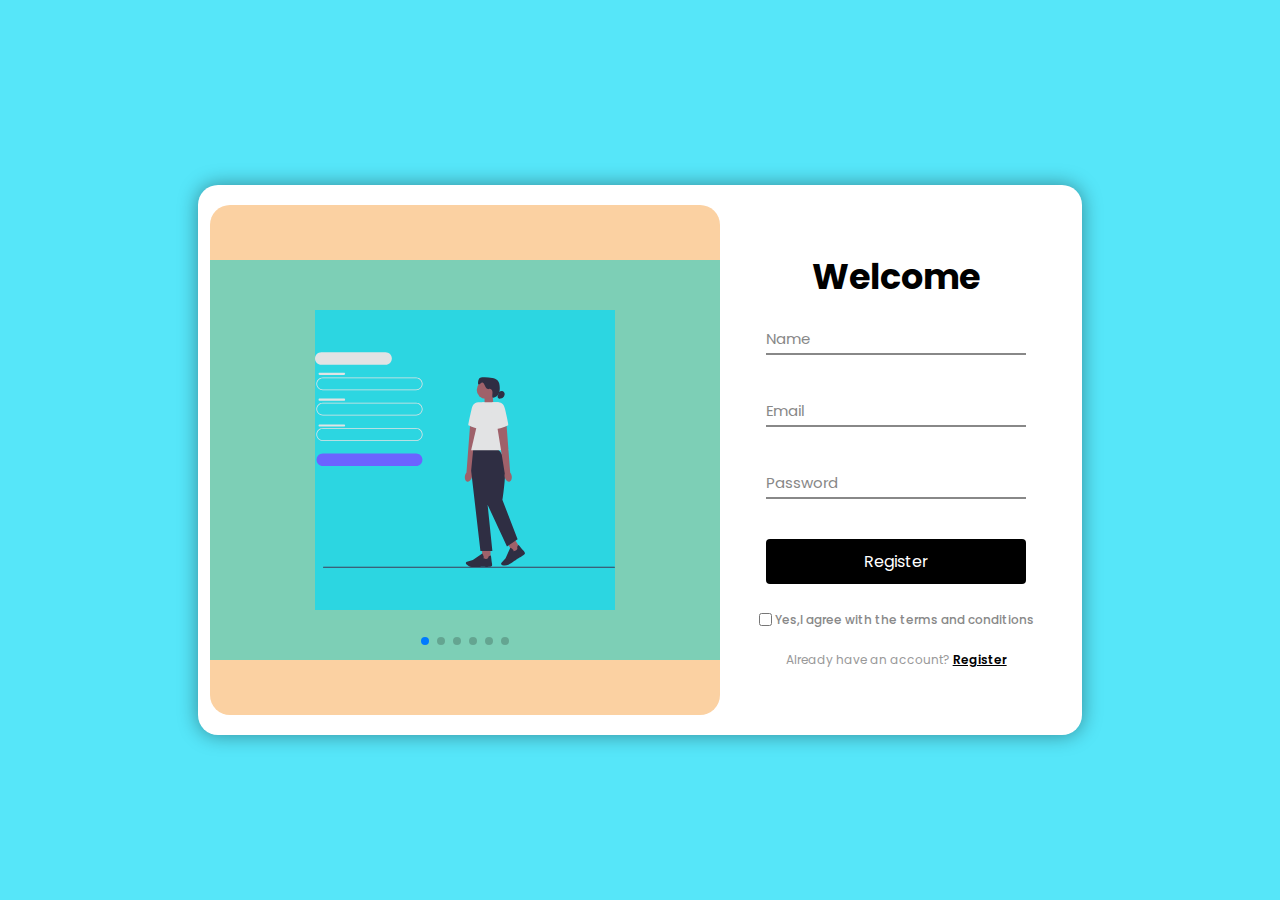
<file: Login.html>
<!DOCTYPE html>
<html lang="en">
<head>
    <meta charset="UTF-8">
    <meta name="viewport" content="width=device-width, initial-scale=1.0">
    <title>Registration and Login Page</title>
    <!-- Link Css  -->
    <link rel="stylesheet" href="style.css">
    <link
  rel="stylesheet"
  href="https://cdn.jsdelivr.net/npm/swiper@9/swiper-bundle.min.css"
/>
</head>
<body>
    <div class="container">
        <div class="login-section">
            <div class="form-box register">
                <h2>Welcome</h2>
                <div class="input-box">
                    <input type="text" required>
                    <label for="">Name</label>
                </div>
                <div class="input-box" >
                    <input type="email" required>
                    <label for="">Email</label>
                </div>
                <div class="input-box">
                    <input type="password" required>
                    <label for="">Password</label>
                </div>
                <div class="input-box">
                  <button class="btn">Register</button>
                </div>
                 <div class="term-condition">
                    <label for=""><input type="checkbox" name="" id="">Yes,I agree with the terms and conditions</label>
                 </div>
                 <div class="account-login">
                    <label for="">Already have an account? <a href="/index.html" class="login-link">Register</a></label>
                 </div>
               
            </div>

        </div>
        <div class="item">
            <div class="content">
                  <!-- Swiper -->
  <div class="swiper mySwiper">
    <div class="swiper-wrapper">
      <div class="swiper-slide">
        <svg xmlns="http://www.w3.org/2000/svg" width="751.57" height="539.42" viewBox="0 0 751.57 539.42" xmlns:xlink="http://www.w3.org/1999/xlink"><path d="m19.9,538.23c0,.66.53,1.19,1.19,1.19h729.29c.66,0,1.19-.53,1.19-1.19s-.53-1.19-1.19-1.19H21.09c-.66,0-1.19.53-1.19,1.19Z" fill="#3f3d58"/><path d="m253.43,95.15H19.53c-8.92,0-16.18-7.26-16.18-16.18s7.26-16.18,16.18-16.18h233.9c8.92,0,16.18,7.26,16.18,16.18s-7.26,16.18-16.18,16.18ZM19.53,64.79c-7.82,0-14.18,6.36-14.18,14.18s6.36,14.18,14.18,14.18h233.9c7.82,0,14.18-6.36,14.18-14.18s-6.36-14.18-14.18-14.18H19.53Z" fill="#e2e3e4"/><path d="m253.43,284.5H19.53c-8.65,0-15.68-7.03-15.68-15.68s7.03-15.68,15.68-15.68h233.9c8.65,0,15.68,7.03,15.68,15.68s-7.03,15.68-15.68,15.68Z" fill="#6c63ff"/><path d="m176.78,31.36H15.68C7.03,31.36,0,24.33,0,15.68S7.03,0,15.68,0h161.1c8.65,0,15.68,7.03,15.68,15.68s-7.03,15.68-15.68,15.68Z" fill="#e2e3e4"/><path d="m253.43,158.43H19.53c-8.92,0-16.18-7.26-16.18-16.18s7.26-16.18,16.18-16.18h233.9c8.92,0,16.18,7.26,16.18,16.18s-7.26,16.18-16.18,16.18Zm-233.9-30.36c-7.82,0-14.18,6.36-14.18,14.18s6.36,14.18,14.18,14.18h233.9c7.82,0,14.18-6.36,14.18-14.18s-6.36-14.18-14.18-14.18H19.53Z" fill="#e2e3e4"/><path d="m253.43,221.72H19.53c-8.92,0-16.18-7.26-16.18-16.18s7.26-16.18,16.18-16.18h233.9c8.92,0,16.18,7.26,16.18,16.18s-7.26,16.18-16.18,16.18Zm-233.9-30.36c-7.82,0-14.18,6.36-14.18,14.18s6.36,14.18,14.18,14.18h233.9c7.82,0,14.18-6.36,14.18-14.18s-6.36-14.18-14.18-14.18H19.53Z" fill="#e2e3e4"/><path d="m11.49,51.17h61.3c1.46,0,2.65,1.18,2.65,2.65h0c0,1.46-1.19,2.65-2.65,2.65H11.49c-1.46,0-2.65-1.18-2.65-2.65h0c0-1.46,1.19-2.65,2.65-2.65Z" fill="#e2e3e4"/><path d="m11.49,115.95h61.3c1.46,0,2.65,1.18,2.65,2.64h0c0,1.46-1.19,2.65-2.65,2.65H11.49c-1.46,0-2.65-1.18-2.65-2.64h0c0-1.46,1.19-2.65,2.65-2.65Z" fill="#e2e3e4"/><path d="m11.49,180.74h61.3c1.46,0,2.65,1.18,2.65,2.65h0c0,1.46-1.19,2.64-2.65,2.64H11.49c-1.46,0-2.65-1.18-2.65-2.65h0c0-1.46,1.19-2.64,2.65-2.64Z" fill="#e2e3e4"/><g><polygon points="447.08 132.26 424.72 139.62 424.72 107.43 445.01 107.43 447.08 132.26" fill="#9f616a"/><circle cx="427.49" cy="94.06" r="22.28" fill="#9f616a"/><path d="m433.61,91.85c-3.73-.11-6.18-3.88-7.63-7.32s-2.94-7.39-6.4-8.81c-2.83-1.16-7.82,6.69-10.05,4.6-2.33-2.18-.06-13.37,2.41-15.38,2.47-2.01,5.85-2.4,9.03-2.55,7.76-.36,15.57.27,23.18,1.86,4.71.98,9.55,2.46,12.95,5.86,4.3,4.32,5.4,10.83,5.71,16.92.32,6.23-.04,12.75-3.07,18.2s-9.37,9.47-15.45,8.08c-.61-3.3.01-6.69.25-10.05.23-3.35-.01-6.97-2.06-9.64-2.04-2.67-6.42-3.73-8.8-1.36" fill="#2f2e43"/><path d="m461.02,99.57c2.23-1.63,4.9-3,7.64-2.66,2.96.36,5.47,2.8,6.23,5.69s-.09,6.07-1.93,8.43c-1.83,2.36-4.56,3.92-7.44,4.7-1.67.45-3.5.64-5.09-.04-2.34-1.01-3.61-4-2.69-6.38" fill="#2f2e43"/><g><path id="uuid-00bc58e7-734f-4d7c-a085-03c0cd267642-70" d="m375.76,309.2c-1.49,7.32,1.24,14.01,6.08,14.94s9.97-4.26,11.45-11.58c.63-2.92.53-5.94-.29-8.82l18.43-114.75-23.05-4.34-8.9,116.5c-1.89,2.36-3.16,5.12-3.72,8.06h0Z" fill="#9f616a"/><path d="m424.48,124.85h-15.73c-11.12,1.69-14.14,7.62-16.67,18.58-3.86,16.72-8.79,38.98-7.81,39.31,1.57.52,28.35,13.12,42,10.24l-1.79-68.13h0Z" fill="#e2e3e4"/></g><rect x="418.75" y="490.36" width="20.94" height="29.71" fill="#9f616a"/><path d="m398.36,538.05c-2.2,0-4.16-.05-5.64-.19-5.56-.51-10.87-4.62-13.54-7.02-1.2-1.08-1.58-2.8-.96-4.28h0c.45-1.06,1.34-1.86,2.45-2.17l14.7-4.2,23.8-16.06.27.48c.1.18,2.44,4.39,3.22,7.23.3,1.08.22,1.98-.23,2.68-.31.48-.75.76-1.1.92.43.45,1.78,1.37,5.94,2.03,6.07.96,7.35-5.33,7.4-5.59l.04-.21.18-.12c2.89-1.86,4.67-2.71,5.28-2.53.38.11,1.02.31,2.75,17.44.17.54,1.38,4.48.56,8.25-.89,4.1-18.81,2.69-22.4,2.37-.1.01-13.52.97-22.71.97h0Z" fill="#2f2e43"/><rect x="487.82" y="470.31" width="20.94" height="29.71" transform="translate(-181.25 337.18) rotate(-31.95)" fill="#9f616a"/><path d="m475.72,533.98c-2.46,0-4.72-.3-6.33-.58-1.58-.28-2.82-1.54-3.08-3.12h0c-.18-1.14.15-2.29.93-3.14l10.25-11.34,11.7-26.22.48.26c.18.1,4.39,2.43,6.56,4.43.83.76,1.24,1.57,1.22,2.4-.01.58-.23,1.04-.45,1.37.6.16,2.23.22,6.11-1.42,5.66-2.39,3.42-8.41,3.32-8.66l-.08-.2.09-.19c1.47-3.11,2.52-4.77,3.14-4.94.39-.11,1.03-.28,11.56,13.35.43.36,3.54,3.07,4.84,6.7,1.41,3.95-14.54,12.24-17.75,13.86-.1.08-16.79,12.21-23.65,15.66-2.72,1.37-5.94,1.79-8.87,1.79h0Z" fill="#2f2e43"/><path d="m455.11,241.91h-58.63l-5.32,54.54,23.28,201.52h29.93l-11.97-116.39,48.55,105.08,26.6-18.62-37.91-98.1s13.54-85.46,2.9-106.75c-10.64-21.28-17.43-21.28-17.43-21.28h0Z" fill="#2f2e43"/><polygon points="484.28 245.23 391.16 245.23 419.1 124.85 459.67 124.85 484.28 245.23" fill="#e2e3e4"/><path id="uuid-ece83039-1aa0-468e-a846-e0cb6ecd6032-71" d="m492.66,309.2c1.49,7.32-1.24,14.01-6.08,14.94s-9.97-4.26-11.45-11.58c-.63-2.92-.53-5.94.29-8.82l-18.43-114.75,23.05-4.34,8.9,116.5c1.89,2.36,3.16,5.12,3.72,8.06h0Z" fill="#9f616a"/><path d="m443.94,124.85h15.73c11.12,1.69,14.14,7.62,16.67,18.58,3.86,16.72,8.79,38.98,7.81,39.31-1.57.52-28.35,13.12-42,10.24l1.79-68.13h0Z" fill="#e2e3e4"/></g></svg>
      </div>
      <div class="swiper-slide">
       <svg xmlns="http://www.w3.org/2000/svg" width="768.47" height="467.54" viewBox="0 0 768.47 467.54" xmlns:xlink="http://www.w3.org/1999/xlink"><rect x="2" y="36.39" width="766.47" height="2" fill="#dedfe0"/><path d="m56.15,20.67H11.84c-5.7,0-10.34-4.64-10.34-10.34S6.14,0,11.84,0h44.32c5.7,0,10.34,4.64,10.34,10.34s-4.64,10.34-10.34,10.34h0Z" fill="#dedfe0"/><rect x="2" y="119.06" width="766.47" height="2" fill="#dedfe0"/><path d="m56.15,103.34H11.84c-5.7,0-10.34-4.64-10.34-10.34s4.64-10.34,10.34-10.34h44.32c5.7,0,10.34,4.64,10.34,10.34s-4.64,10.34-10.34,10.34h0Z" fill="#dedfe0"/><rect x="2" y="201.72" width="766.47" height="2" fill="#dedfe0"/><path d="m56.15,186.01H11.84c-5.7,0-10.34-4.64-10.34-10.34s4.64-10.34,10.34-10.34h44.32c5.7,0,10.34,4.64,10.34,10.34s-4.64,10.34-10.34,10.34h0Z" fill="#dedfe0"/><path d="m276,39.39H2c-1.1,0-2-.9-2-2s.9-2,2-2h274c1.1,0,2,.9,2,2s-.9,2-2,2Z" fill="#6c63ff"/><path d="m419.05,122.06H2c-1.1,0-2-.9-2-2s.9-2,2-2h417.05c1.1,0,2,.9,2,2s-.9,2-2,2Z" fill="#6c63ff"/><path d="m139,204.72H2c-1.1,0-2-.9-2-2s.9-2,2-2h137c1.1,0,2,.9,2,2s-.9,2-2,2Z" fill="#6c63ff"/><g><polygon points="577.06 164.66 560.51 170.3 560.24 146.39 575.31 146.22 577.06 164.66" fill="#f3a3a6"/><circle cx="562.19" cy="136.43" r="16.56" fill="#f3a3a6"/><path d="m566.71,134.74c-2.77-.05-4.62-2.83-5.73-5.38s-2.25-5.47-4.82-6.5c-2.11-.84-5.75,5.03-7.43,3.5-1.75-1.6-.15-9.94,1.67-11.45,1.82-1.51,4.33-1.83,6.69-1.97,5.77-.33,11.57.07,17.24,1.19,3.5.69,7.12,1.75,9.67,4.25,3.23,3.17,4.1,8,4.38,12.52.29,4.62.07,9.47-2.13,13.55-2.21,4.07-6.88,7.11-11.41,6.13-.48-2.45-.05-4.97.1-7.47.15-2.49-.07-5.18-1.61-7.15s-4.8-2.72-6.55-.94" fill="#2f2e43"/><path d="m587.14,140.25c1.64-1.23,3.61-2.27,5.65-2.04,2.21.24,4.09,2.04,4.68,4.18.59,2.14-.02,4.51-1.36,6.28-1.34,1.77-3.35,2.95-5.49,3.55-1.24.35-2.59.5-3.78,0-1.75-.73-2.71-2.94-2.05-4.72" fill="#2f2e43"/><g><path id="uuid-c8983f9d-ef50-4d77-8f7b-49f8a94dcf30-72" d="m525.53,296.7c-1.04,5.45,1.03,10.4,4.64,11.05,3.6.65,7.37-3.25,8.41-8.7.45-2.17.35-4.42-.29-6.55l12.74-85.41-17.16-3.03-5.65,86.63c-1.38,1.77-2.31,3.83-2.69,6.02h0Z" fill="#f3a3a6"/><path d="m560.21,159.33l-11.69.13c-8.25,1.34-10.45,5.78-12.23,13.94-2.73,12.45-6.21,29.04-5.48,29.27,1.17.38,21.17,9.52,31.29,7.26l-1.89-50.6h0Z" fill="#6c63ff"/></g><rect x="559.12" y="430.83" width="15.56" height="22.07" transform="translate(-4.9 6.36) rotate(-.64)" fill="#f3a3a6"/><path d="m544.2,466.56c-1.64.02-3.09,0-4.19-.09-4.14-.33-8.11-3.34-10.12-5.1-.9-.79-1.2-2.07-.75-3.17h0c.32-.79.98-1.39,1.8-1.64l10.89-3.24,17.55-12.13.2.35c.08.13,1.85,3.24,2.45,5.35.23.8.18,1.47-.15,1.99-.23.36-.55.57-.81.7.32.33,1.33,1,4.43,1.46,4.51.67,5.42-4.02,5.45-4.22l.03-.16.13-.09c2.13-1.41,3.44-2.05,3.9-1.92.29.08.76.22,2.18,12.94.13.4,1.06,3.32.48,6.13-.63,3.06-13.96,2.15-16.62,1.94-.08.01-10.04.83-16.87.9h.02,0Z" fill="#2f2e43"/><rect x="610.24" y="415.35" width="15.56" height="22.07" transform="translate(-132.35 400.01) rotate(-32.59)" fill="#f3a3a6"/><path d="m601.65,462.89c-1.83.02-3.51-.18-4.71-.38-1.18-.2-2.11-1.12-2.31-2.3h0c-.15-.85.1-1.7.66-2.34l7.52-8.51,8.47-19.58.36.19c.13.07,3.28,1.77,4.91,3.24.62.56.93,1.15.93,1.77,0,.43-.16.78-.32,1.02.45.11,1.66.14,4.53-1.11,4.18-1.82,2.47-6.28,2.39-6.46l-.06-.15.07-.14c1.06-2.32,1.84-3.56,2.29-3.7.29-.08.76-.22,8.7,9.82.32.27,2.66,2.25,3.65,4.94,1.08,2.93-10.7,9.21-13.08,10.44-.07.06-12.38,9.21-17.44,11.83-2.01,1.04-4.4,1.38-6.58,1.4l.02.02h0Z" fill="#2f2e43"/><path d="m583.93,246.05l-43.56.48-3.5,40.56,18.96,149.54,22.24-.25-9.85-86.38,36.94,77.68,19.61-14.06-28.98-72.58s9.36-63.61,1.28-79.34c-8.08-15.73-13.13-15.67-13.13-15.67v.02h-.01Z" fill="#2f2e43"/><polygon points="605.63 248.28 536.44 249.05 556.21 159.38 586.35 159.04 605.63 248.28" fill="#6c63ff"/><path id="uuid-97a43cd7-1586-4870-a70d-869ca8f8714f-73" d="m612.38,295.74c1.16,5.43-.8,10.42-4.39,11.15-3.59.73-7.44-3.08-8.6-8.51-.5-2.16-.45-4.41.14-6.56l-14.64-85.11,17.09-3.41,7.57,86.49c1.42,1.74,2.39,3.78,2.83,5.96h0Z" fill="#f3a3a6"/><path d="m574.66,159.17l11.69-.13c8.28,1.16,10.57,5.55,12.54,13.67,3,12.39,6.85,28.89,6.13,29.14-1.17.4-20.95,9.98-31.12,7.95l.77-50.63h-.01Z" fill="#6c63ff"/></g><path d="m680.22,466.56c0,.54-.44.98-.98.98h-213.12c-.54,0-.98-.44-.98-.98s.44-.98.98-.98h213.12c.54,0,.98.44.98.98Z" fill="#3f3d58"/></svg>
      </div>
      <div class="swiper-slide">
        <svg xmlns="http://www.w3.org/2000/svg" width="507.99631" height="486.46461" viewBox="0 0 507.99631 486.46461" xmlns:xlink="http://www.w3.org/1999/xlink"><g><path d="m339.28132,144.85552c-1.7577,2.08666-3.98893,3.72206-6.50814,4.76945l-7.21532,8.12517-20.43689,24.67773-13.80738,8.35194-6.41109-11.03715,30.26457-29.48015,8.43338-8.58048c.67621-2.64418,1.97584-5.08773,3.79079-7.1256,4.4675-5.16172,10.75245-7.03932,14.03602-4.19587,3.28421,2.84414,2.32391,9.33233-2.14593,14.49496Z" fill="#ffafaf"/><path d="m215.75649,169.37563l13.29016-22.11774,56.5433,24.29522,30.90638-25.25171s12.2617,10.56233,12.69962,10.93955-31.16616,44.15089-33.41028,44.09926c-2.24412-.05162-80.02919-31.96459-80.02919-31.96459Z" fill="#dedede"/></g><path d="m0,479.24451c0,.66003.53003,1.19,1.19006,1.19h505.61625c.65997,0,1.19-.52997,1.19-1.19,0-.65997-.53003-1.19-1.19-1.19H1.19006c-.66003,0-1.19006.53003-1.19006,1.19Z" fill="#3f3d58"/><g><path d="m343.37799,0c40.25244,0,73,30.72852,73,68.5,0,10.55371-2.62939,21.05078-7.61865,30.46875h.06006l-1.32129,2.29688c-11.2124,19.31543-17.43848,41.3125-18.00342,63.61133-.17139,6.79785-5.6333,12.12305-12.43359,12.12305h-56.88623c-7.33008,0-13.48633-5.25439-14.6377-12.49316-2.80176-17.6123-8.40527-34.58301-16.65332-50.44238-11.93457-12.55957-18.50586-28.73633-18.50586-45.56445C270.37799,30.72852,303.12604,0,343.37799,0Zm62.35107,100.3291l.47314-.85156c5.34863-9.49414,8.17578-20.20605,8.17578-30.97754,0-36.66797-31.85059-66.5-71-66.5s-71,29.83203-71,66.5c0,16.3584,6.41016,32.08594,18.05078,44.28711l.16309.22852c8.38379,16.08594,14.07715,33.30469,16.91992,51.17676.99609,6.26221,6.32227,10.80762,12.66309,10.80762h56.88623c5.70703,0,10.29004-4.46875,10.43457-10.17383.57227-22.60645,6.87695-44.90723,18.2334-64.49707Z" fill="#3f3d56"/><path d="m384.93105,172.00015h-75.10596c-2.38802,0-4.26057,2.0505-4.04437,4.42871l.70322,7.73563c.58849,6.4735,2.63111,12.73056,5.97549,18.3044h0c.55924.93206,1.61518,1.44245,2.69433,1.31238,22.25527-2.68252,44.03088-2.77033,65.28482-.03885,1.16266.14942,2.29074-.44478,2.81498-1.49325l.48135-.9627c2.40753-4.81506,3.8933-10.03792,4.38068-15.39922l.85983-9.45839c.2162-2.37821-1.65635-4.42871-4.04437-4.42871Z" fill="#3f3d56"/><path d="m317.37807,198.50015h61.5v40.02791c0,7.15949-5.8126,12.97209-12.97209,12.97209h-35.55581c-7.15949,0-12.97209-5.8126-12.97209-12.97209v-40.02791h0Z" fill="#3f3d56"/><path d="m356.04202,262.00015h-13.32791c-1.466,0-2.84175-.70799-3.69384-1.90092l-8.6422-12.09908h38l-8.6422,12.09908c-.85209,1.19293-2.22785,1.90092-3.69384,1.90092Z" fill="#3f3d56"/><path d="m366.12615,35.32647c-9.78508,2.02614-19.57015,4.05229-29.35523,6.07843-4.40004.91109-9.32793,1.38395-13.32571,3.57071-3.87589,2.12009-6.59038,6.56839-5.20384,11.0215,1.32408,4.25251,5.23235,6.92014,9.42433,7.86845,4.65106,1.05217,9.63356,1.04475,14.37444,1.41071,4.9449.38171,9.8898.76341,14.8347,1.14512,2.35337.18166,4.71905.30711,7.06693.54884.751.07732,1.56979.16944,2.18644.64589-.0093-.00719.20836.12917.08769.15012-.02354.00409-.02548-.1543-.02207-.16491.09529-.29674.05612-.01596-.02075-.01525-.02699.00025-.73526.46812-1.13042.54199-1.06603.1993-2.24216.05431-3.32237.03591-2.34708-.03998-4.69541.00436-7.03935.13214-4.71747.25718-9.42845.84396-14.06835,1.73284-4.56402.87434-9.10646,2.03846-13.48968,3.58913-4.24986,1.5035-8.70105,4.35866-8.81664,9.39621-.10856,4.73132,3.996,8.0562,8.17609,9.24474,2.14995.6113,4.41565.83289,6.62081,1.16093,2.46033.366,4.92067.732,7.381,1.098,4.83866.7198,9.67731,1.4396,14.51597,2.15939,2.46033.366,4.92067.732,7.381,1.098,1.14726.17067,2.30106.3178,3.44447.5124.42158.07175.8192.20433,1.23503.28965-.27921-.05729.06722-.05682.01.00821.18217.11163.18258.09478.00123-.05057l-.12357-.18156c-.28234-.79255-.27258-.89695.2426-1.8342.09836-.17895.29818.00572.04346-.02243-.27188-.03004.16303-.03404-.12656.08556-.14478.05979-.30217.10049-.45291.14219-1.13922.31519-2.33285.47986-3.4924.70755-2.41053.47332-4.82107.94664-7.2316,1.41996-4.74071.93086-9.48148,1.86146-14.22214,2.79259-8.35115,1.64029-17.22027,3.8587-22.225,11.39391-1.08873,1.63921-1.87883,3.52803-2.27347,5.45482-.3248,1.58578.45984,3.24097,2.09532,3.69036,1.48351.40763,3.36372-.50056,3.69036-2.09532,1.58533-7.74015,10.055-10.51989,17.02006-11.99627,4.61722-.97871,9.26281-1.83505,13.89412-2.74444,4.66759-.91651,9.40939-1.66266,14.0371-2.76137,1.9455-.4619,4.05633-1.65799,4.60012-3.7324.59537-2.27118-.52565-4.46368-2.5843-5.52174-1.97445-1.01478-4.3215-1.09484-6.47893-1.41577-2.37832-.3538-4.75665-.7076-7.13497-1.0614-4.83866-.7198-9.67731-1.4396-14.51597-2.15939-2.37832-.3538-4.75665-.7076-7.13497-1.0614-2.20524-.32805-4.47061-.54956-6.62081-1.16093-1.45474-.41363-2.94324-1.12339-3.58581-2.50851-.20717-.44658-.26047-.7716-.119-1.27388.19418-.68946.73416-1.33156,1.3351-1.80673,1.38526-1.09533,3.26028-1.58401,4.90692-2.1123,2.16064-.6932,4.34524-1.31168,6.54859-1.85409,4.37442-1.07688,8.82057-1.86498,13.30492-2.30181,2.33636-.22759,4.68064-.37227,7.02727-.43316,2.22033-.05761,4.44462.07999,6.66212.0113,2.36368-.07321,4.7965-.70515,6.41923-2.53748,1.66997-1.88567,2.07596-4.4605.91412-6.72101-2.29915-4.47333-8.39123-4.03382-12.63808-4.36164-4.86248-.37534-9.72497-.75069-14.58745-1.12603-4.54681-.35098-9.22151-.4249-13.72887-1.12463-1.66926-.25914-3.59306-.73621-4.85191-1.73087-1.15405-.91186-1.9032-2.10742-1.81149-3.30544.08531-1.1144,1.22331-2.34531,2.41464-3.02936,1.67141-.95972,3.64349-1.31787,5.51016-1.70703,9.60699-2.00283,19.21945-3.97979,28.82914-5.96962,2.36473-.48965,4.72945-.9793,7.09418-1.46895,1.58727-.32867,2.50472-2.20063,2.09532-3.69036-.45286-1.64789-2.09848-2.42494-3.69036-2.09532h0Z" fill="#6c63ff"/></g><rect x="220.374" y="131.00008" width="19.65164" height="38.14729" fill="#ffafaf"/><path d="m272.4694,237.29842l-47.39512-3.46794s-19.65164,45.08316-4.62391,73.98263l10.40381,60.11088-4.11409,98.93814h21.52698l33.45017-159.04903-9.24783-70.51469Z" fill="#2f2e41"/><polygon points="263.22157 287.79173 281.71723 303.89042 272.4694 461.55826 251.66179 461.55826 263.22157 287.79173" fill="#2f2e41"/><circle cx="229.93432" cy="113.93163" r="24.56883" fill="#ffafaf"/><path d="m226.9916,443.38148l25.37943,4.0095,4.76997,18.20598s20.60701,7.75462,10.67776,16.18143c-9.92926,8.42681-46.61071,4.07002-49.5109-1.97463s8.68374-36.42227,8.68374-36.42227Z" fill="#2f2e41"/><path d="m247.79921,443.38148l25.37943,4.0095,4.76997,18.20598s20.60701,7.75462,10.67776,16.18143c-9.92926,8.42681-46.61071,4.07002-49.5109-1.97463-2.90019-6.04465,8.68374-36.42227,8.68374-36.42227Z" fill="#2f2e41"/><path d="m317.91302,233.38836c-2.72814.03013-5.42343-.59303-7.86116-1.81815l-10.86519-.16383-32.03545.62181-15.33933-5.01036,4.17817-12.06083,42.0881,3.68989,12.00513.78955c2.44471-1.2134,5.14429-1.82351,7.87283-1.77842,6.82654.01602,12.35101,3.55244,12.33967,7.89606-.01143,4.34454-5.554,7.85149-12.38277,7.83429Z" fill="#ffafaf"/><path d="m241.83597,145.39813h-24.32173l-8.04567,24.27555,15.60571,64.15681,47.39512,3.46794-2.88995-26.00952v-.00002c5.5955-9.09267,5.14898-20.66363-1.1306-29.29804l-26.61289-36.59272Z" fill="#dedede"/><path d="m218.7164,155.80194l25.43153-4.3658,18.49566,58.69679,39.30327,6.93587v16.76169c0,.57799-53.79192,5.2019-55.21743,3.46794-1.42552-1.73397-28.01302-81.49649-28.01302-81.49649Z" fill="#dedede"/><path d="m242.20224,99.6872c3.0182,4.89641.23544,11.34568-3.48262,15.73434s-8.5123,8.24091-10.17231,13.74806c-1.48833,4.93758-.13451,10.26267,1.61586,15.11355,1.75037,4.85088,3.9266,9.68736,4.10704,14.84122.18044,5.15386-2.25871,10.84543-7.11336,12.58531-4.9817,1.78542-10.8712-1.02037-15.66949,1.21154-6.24995,2.90715-7.66621,12.972-14.47977,14.01544-4.19317.64215-8.0793-2.99326-9.2512-7.07022-1.17191-4.07697-.33022-8.42859.51692-12.5852,2.32107-11.38866,4.64215-22.77731,6.96322-34.16597,1.93126-9.476,3.86253-18.952,5.79379-28.428,1.15307-5.65769,2.5212-11.70956,6.77327-15.61583,5.19577-4.77321,13.02743-4.88668,20.07709-4.60062,6.477.26282,13.21543.70598,18.85408,3.90382,5.63865,3.19784,9.7803,9.99526,7.82913,16.17697-1.82241-4.35077-7.26723-6.7915-11.72774-5.25714" fill="#2f2e41"/></svg>
      </div>
      <div class="swiper-slide">
      <svg xmlns="http://www.w3.org/2000/svg" width="596.91213" height="505.57464" viewBox="0 0 596.91213 505.57464" xmlns:xlink="http://www.w3.org/1999/xlink"><g><path d="M575.42701,413.69586H21.48512c-11.84669,0-21.48512-9.63791-21.48512-21.48512v-66.67087H596.91213v66.67087c0,11.84721-9.63791,21.48512-21.48512,21.48512Z" fill="#e6e6e6"/><rect x="228.88706" y="402.54358" width="141.262" height="100.90143" fill="#e6e6e6"/><rect x="220.3901" y="490.69956" width="158.25592" height="12.74544" fill="#e6e6e6"/><path d="M596.38107,353.68606H0V14.74418C0,6.6144,6.6144,0,14.74418,0H581.63689c8.12978,0,14.74418,6.6144,14.74418,14.74418V353.68606Z" fill="#3f3d56"/><rect x="13.8077" y="15.40073" width="568.23436" height="319.69821" fill="#fff"/></g><g><path id="uuid-25324785-d0f2-4f1c-ad19-f4bb5410ff47-179" d="M123.85295,205.94936c4.34915-3.59367,9.72872-4.26258,12.0153-1.49438,2.28658,2.7682,.6142,7.92447-3.73698,11.51883-1.71842,1.45964-3.76141,2.48653-5.95805,2.99474l-18.6198,14.99379-6.8499-8.8877,19.08307-13.83763c.91372-2.06202,2.30808-3.87516,4.06637-5.28765Z" fill="#ffb6b6"/><path d="M16.2326,239.77936c-.00944-.66307-.00322-6.44713,4.27885-10.10294,4.91893-4.1995,11.85979-2.49972,14.29424-1.90355,5.62362,1.37718,6.08483,3.78959,11.36601,6.2683,9.8805,4.63743-2.4994,2.26379,3.3798,.77675,2.03505-.51473,31.31216-2.54515,38.59979-7.03056,14.17354-8.72353,23.83086-14.01349,23.83086-14.01349l6.31321,12.62642s-9.1289,12.69357-21.97706,22.09716c-13.17929,9.64592-19.76894,14.46893-29.78342,16.33239-.8624,.16048-22.07229,3.78187-39.15515-8.98085-3.89654-2.91112-11.03588-8.24498-11.14714-16.06965Z" fill="#6c63ff"/><circle cx="35.81649" cy="185.67486" r="21.99265" fill="#ffb6b6"/><g><polygon points="208.05472 333.43009 185.4053 310.24577 173.7135 322.44168 190.58814 344.67132 207.32613 346.58567 208.05472 333.43009" fill="#ffb6b6"/><path d="M78.72568,289.95422c1.32477,.11007,5.53464,.95349,9.55849-1.26037,2.74614-1.51087,4.15455-3.75738,4.63022-4.4718,5.90139-8.86325,28.55224-22.68449,48.88084-23.53504,4.60357-.1926,7.63375,.34082,10.38795,1.77648,3.90537,2.03574,5.46449,4.95183,10.4203,11.78292,2.71086,3.73663,5.7104,7.25691,8.45393,10.96962,16.06194,21.7362,22.15102,23.44259,21.52868,30.41109-.6905,7.73164-9.02898,15.06697-14.5711,14.22018-2.26965-.34678-3.14862-1.92498-6.18099-5.1199-8.89113-9.36767-12.56963-7.63699-18.89978-14.81212-7.39056-8.37709-6.42307-15.32303-10.27892-15.59132-3.57571-.24879-5.09524,5.67668-12.72906,13.54826-3.49306,3.60187-5.98049,5.25419-13.55853,10.51141-29.51063,20.4729-29.98163,21.91164-35.9372,23.54443-2.60568,.71437-21.09954,5.78468-27.68759-2.28408-10.30952-12.6267,14.04589-50.68156,25.98276-49.68978Z" fill="#2f2e41"/><path d="M201.13025,338.66919c1.66577-.74799,3.61352-1.62258,4.24018-3.63382,.42403-1.3609,.17985-3.03892-.69661-4.19845-1.01127-1.33788-2.50808-1.51421-2.44753-1.75092,.09221-.36043,3.6317-.21954,7.51717,1.15395,.73321,.25919,4.0549,1.47292,8.28021,4.7716,3.38533,2.64291,2.92976,3.17274,5.0526,4.69665,6.51637,4.67782,12.62816,.99108,16.15421,5.37796,1.36082,1.69307,1.94121,4.09684,1.36853,6.04048-1.15007,3.90324-6.74285,5.24648-9.7995,5.93997-7.3615,1.67019-12.93347,.30673-18.75163-.67366-19.78659-3.33419-30.90389-.29752-32.39188-4.8815-.28162-.86758,.1759-.7937,1.70153-7.16035,1.50577-6.2838,1.45637-8.0095,2.7388-8.5127,1.9304-.75745,3.22657,2.68803,8.08945,3.86718,4.30931,1.04492,7.86513-.55173,8.94448-1.03639Z" fill="#2f2e41"/></g><g><polygon points="167.78776 409.27485 162.06533 377.37247 145.54248 380.8986 147.02265 408.7683 159.79754 419.75133 167.78776 409.27485" fill="#ffb6b6"/><path d="M85.1876,300.67759c1.03437,.83499,4.04422,3.89687,8.61693,4.32456,3.1207,.29189,5.5476-.77612,6.34237-1.10016,9.86016-4.02006,36.36378-2.73717,53.66232,7.97432,3.91739,2.42571,6.12517,4.56865,7.59796,7.30318,2.08836,3.87748,1.74096,7.16592,2.00574,15.60118,.14485,4.61413,.65006,9.21134,.83536,13.82403,1.08478,27.00503,5.165,31.83623,.73697,37.25285-4.91296,6.00981-15.93171,7.39707-20.04204,3.58429-1.6833-1.56144-1.52438-3.36089-2.23945-7.70732-2.09668-12.74399-6.1123-13.37756-7.3211-22.86924-1.41128-11.08171,3.28968-16.28586,.2498-18.67306-2.81902-2.21375-7.40373,1.83601-18.14054,4.06268-4.91292,1.01889-7.89899,.98932-17.12157,1.08406-35.91491,.369-37.11255,1.29501-42.95736-.69821-2.55722-.87208-20.70715-7.06164-21.62754-17.43758-1.44026-16.23716,40.08188-34.04923,49.40214-26.52558Z" fill="#2f2e41"/><path d="M159.11615,409.72161c1.79837,.31647,3.90115,.68652,5.54907-.62579,1.11506-.88797,1.85529-2.41356,1.78117-3.86518-.08551-1.6749-1.22503-2.66132-1.042-2.82318,.2787-.24646,3.12834,1.85768,5.57211,5.17601,.46116,.62619,2.52813,3.49574,4.17204,8.59791,1.3171,4.08786,.64262,4.27045,1.54344,6.72347,2.76521,7.52985,9.89266,7.91126,10.3469,13.52119,.17529,2.16508-.69427,4.48-2.25957,5.76669-3.14344,2.58393-8.52547,.55484-11.44413-.58775-7.02916-2.75176-10.87405-7.00882-15.13778-11.08716-14.50016-13.86979-25.4044-17.59987-24.06156-22.22846,.25415-.87602,.59124-.55798,5.42874-4.96936,4.77454-4.35399,5.70271-5.80966,7.04642-5.50591,2.02264,.45724,1.1604,4.03605,4.52206,7.74243,2.97899,3.28446,6.81783,3.96004,7.98309,4.16509Z" fill="#2f2e41"/></g><path d="M38.81486,189.87923c.85618-3.06269-.2192-4.1788,.87688-5.55356,.00002-.00004,.44108-.55322,4.38439-2.04605h0c-1.16344-6.75042-.29231-7.89186-.29229-7.8919,1.00399-1.31553,3.0152-1.63355,4.38439-1.46146,2.89579,.36397,3.40837,2.98166,5.26127,2.92293,2.55961-.08114,5.62956-5.20482,4.67668-9.64566-.77729-3.62247-4.12881-6.31266-4.96897-5.84585-.83301,.46284-3.83172-1.5781-4.96897-1.16917-.77665,.27927-4.43236-.09227-5.26127,.29229-.90523,.41999-3.49763,3.03482-3.74548,2.70535-1.72237-2.28946-1.6857-3.0888-2.68496-3.58223-1.77067-.87434-3.69571,.74172-7.01502,2.33834-6.82959,3.28508-8.8294,1.32549-11.984,4.0921-1.59355,1.39756-2.44808,4.06851-4.0921,9.35336-2.29915,7.39081-3.44871,11.08621-2.33834,14.61463,1.13238,3.59835,2.79995,2.81517,5.26127,7.8919,2.73983,5.65125,1.79552,8.93605,4.38439,10.23024,2.00086,1.00026,5.21638,.36365,6.43044-1.46146,2.07861-3.12477-3.29393-7.35177-1.46146-12.27629,1.12484-3.02287,4.59478-5.31493,6.72273-4.67668,2.40606,.72167,2.58325,5.03573,4.0921,4.96897,1.29207-.05716,2.18914-3.2661,2.33834-3.7998Z" fill="#2f2e41"/><path d="M22.15418,210.9243c4.50049-5.04615,22.83197,.17676,24.55258,8.18419,.7077,3.29357-1.9049,4.68425-1.16917,8.47649,1.0761,5.54667,7.16909,5.16857,11.6917,10.81483,6.42075,8.016-.19392,15.85188,7.01502,29.22926,1.54044,2.85856,2.83881,5.26787,5.55356,7.59961,6.22959,5.35068,12.02717,3.51565,15.19922,8.47649,2.37209,3.70978,1.39747,8.28224,1.16917,9.35336-.93616,4.39206-3.47342,5.46222-5.26127,9.06107-2.97456,5.98761,.39336,10.38356,.58459,17.53756,.23927,8.95093-4.51735,21.35848-14.03005,25.42946-10.68707,4.57357-23.57658-3.00132-29.81385-10.52253-3.72182-4.488-4.8022-8.62788-6.43044-13.73775-7.27695-22.83729-11.38807-20.77183-16.95297-38.87492-6.3617-20.69512-7.61233-44.94052,0-52.61267,1.00898-1.01692,3.78571-3.36736,5.55356-7.59961,2.37887-5.69507,.32374-8.55598,2.33834-10.81483Z" fill="#6c63ff"/><g><path id="uuid-91308677-eda7-42a2-9f2e-a07e84038198-180" d="M88.65331,328.39105c3.48927,4.43334,4.03014,9.82729,1.20837,12.04743-2.82177,2.22013-7.93683,.42567-11.42675-4.00971-1.41838-1.75263-2.39643-3.81945-2.85228-6.02755l-14.54698-18.97093,7.51668-5.73344,14.91146,18.50331c2.03972,.96247,3.81921,2.39954,5.18951,4.1909Z" fill="#ffb6b6"/><path d="M35.37742,230.15543c.64719-.14454,6.31083-1.31867,10.76347,2.12736,5.11484,3.95855,4.86707,11.10022,4.78019,13.60509-.20073,5.78631-2.46827,6.73006-3.81723,12.40591-2.52378,10.61887,2.28253,20.4873,4.93792,25.93939,.91914,1.88721,3.87205,7.66186,9.7501,13.88094,11.43206,12.09534,21.6324,18.45987,21.6324,18.45987l-10.95803,9.74043s-17.45493-5.3202-29.2823-15.97929c-12.13217-10.9338-30.78935-49.61903-34.65703-59.04258-.33308-.81151,4.38498,12.38209,13.39349-6.94555,2.0548-4.40857,5.81969-12.48606,13.45703-14.19157Z" fill="#6c63ff"/></g></g><g><path d="M315.83751,221.08136l-13.08365-6.1978c5.36634,7.4891,9.99038,19.18539,12.46595,28.49257,4.19148-8.66968,10.94828-19.27767,17.63647-25.61422l-13.82798,3.55737c8.52074-41.7599,40.56942-71.73938,77.2696-71.73938l.51953-1.50838c-38.33429,0-72.27996,29.56391-80.97992,73.00984Z" fill="#3f3d56"/><path d="M376.05662,284.71011h-82.66786c-3.50634,0-6.35907-2.85273-6.35907-6.35907s2.85273-6.35907,6.35907-6.35907h82.66786c3.50634,0,6.35907,2.85273,6.35907,6.35907s-2.85273,6.35907-6.35907,6.35907Z" fill="#6c63ff"/><path d="M486.05662,284.71011h-82.66786c-3.50634,0-6.35907-2.85273-6.35907-6.35907s2.85273-6.35907,6.35907-6.35907h82.66786c3.50634,0,6.35907,2.85273,6.35907,6.35907s-2.85273,6.35907-6.35907,6.35907Z" fill="#e6e6e6"/></g><g><path d="M437.11815,111.71741h-80.3571c-2.02587,0-3.67427-1.64841-3.67427-3.67428s1.64841-3.67351,3.67427-3.67351h80.3571c2.02587,0,3.67351,1.64765,3.67351,3.67351s-1.64764,3.67427-3.67351,3.67427Z" fill="#3f3d56"/><path d="M480.23862,150.91545h-166.59803c-2.02587,0-3.67427-1.64842-3.67427-3.67428s1.64841-3.67351,3.67427-3.67351h166.59803c2.02587,0,3.67351,1.64765,3.67351,3.67352,0,2.02587-1.64764,3.67427-3.67351,3.67427Z" fill="#3f3d56"/></g><path d="M36.12104,504.38463c0,.66003,.53003,1.19,1.19006,1.19H559.60108c.65997,0,1.19-.52997,1.19-1.19,0-.65997-.53003-1.19-1.19-1.19H37.3111c-.66003,0-1.19006,.53003-1.19006,1.19Z" fill="#3f3d56"/><path d="M164.36892,222.29651c-.14159,0-.28281-.00519-.42513-.01408-8.36889-.53744-37.00488-4.58938-54.10034-34.14792-1.40884-2.43368-1.13122-5.52786,.69015-7.69839l31.66012-37.72172c1.29468-1.54264,3.2947-2.43146,5.3203-2.407,1.39994,.03336,4.71466,.38696,5.35848,2.94221,3.80323,15.09655,19.8631,32.84694,39.17726,35.19982,1.95777,.23796,3.52932,1.98446,4.2039,4.67166,.52632,2.09194,.04003,4.24838-1.33471,5.9163l-25.36242,30.79799c-1.28838,1.56414-3.17906,2.46111-5.18761,2.46111Zm-16.97648-80.47167c-1.54709,0-3.05193,.69311-4.03563,1.86511l-31.65975,37.72172c-1.41292,1.68349-1.62937,4.07937-.53967,5.96226,16.71851,28.90694,44.70512,32.8677,52.88424,33.39328,1.67015,.11194,3.27395-.59971,4.3429-1.89698l25.36279-30.79799c1.06488-1.29208,1.44146-2.96149,1.03411-4.58123-.39808-1.58564-1.37326-3.34696-2.91553-3.53525-19.95242-2.42998-36.53972-20.75265-40.46564-36.33549-.31802-1.26169-2.23242-1.75465-3.91776-1.79468-.03002-.00074-.06005-.00074-.09007-.00074Z" fill="#3f3d56"/><path d="M129.02956,189.37601l22.82552-23.27322c1.5603-1.59089-.88415-4.0393-2.44639-2.44641l-22.82552,23.27322c-1.5603,1.59089,.88415,4.0393,2.44639,2.44641h0Z" fill="#e6e6e6"/><path d="M142.80616,195.93278c6.29954-5.64633,11.77383-12.18399,16.25639-19.35766,1.18327-1.89361-1.80885-3.6323-2.9874-1.7462-4.33369,6.93544-9.62593,13.19938-15.71542,18.65747-1.66149,1.48921,.79191,3.92934,2.44639,2.44639h.00004Z" fill="#e6e6e6"/><path d="M155.22261,203.78396c5.73555-6.35342,10.61777-13.4443,14.46148-21.09311,.99713-1.98424-1.9864-3.73813-2.9874-1.7462-3.7137,7.39012-8.37772,14.25303-13.92048,20.39292-1.48868,1.64906,.9506,4.10334,2.44639,2.44639h0Z" fill="#e6e6e6"/><g><ellipse cx="145.44339" cy="139.35715" rx="23.01268" ry="22.52779" fill="#6c63ff"/><path d="M157.41747,150.04337c-3.53924-8.70173-7.07853-17.40341-10.61777-26.10509-.48882-1.20182-2.02009-1.2445-2.49716,0-3.49698,9.12301-5.78219,18.64254-6.8808,28.34862-.18709,1.65324,2.40401,1.63991,2.58962,0,.42992-3.79819,1.06816-7.56798,1.88753-11.29757,2.91638,.153,5.85674-.17418,8.67112-.9533,1.45013,3.56526,2.90026,7.13048,4.35034,10.69574,.61964,1.52347,3.12576,.8572,2.49711-.6884Zm-14.93138-11.61416c.87227-3.57038,1.91798-7.09834,3.13134-10.56966l3.969,9.75819c-2.32472,.61016-4.70218,.8816-7.10034,.81147Z" fill="#fff"/></g></svg>
      </div>
      <div class="swiper-slide">
       <svg xmlns="http://www.w3.org/2000/svg" width="716.79" height="683.19" viewBox="0 0 716.79 683.19" xmlns:xlink="http://www.w3.org/1999/xlink"><path d="m450.81,682c0,.66.53,1.19,1.19,1.19h263.59c.66,0,1.19-.53,1.19-1.19s-.53-1.19-1.19-1.19h-263.59c-.66,0-1.19.53-1.19,1.19Z" fill="#3f3d58"/><g><path d="m546.64,348.65l-3.05,7.63s-2.81,10.68.48,14.94,4.02,36.87.49,39.28c-3.54,2.41,44.82-22.33,44.82-22.33,0,0-18.88-43.78-19.2-43.94s-12.69-4.02-12.69-4.02l-10.84,8.43Z" fill="#2f2e43"/><polygon points="578.12 386.36 561.92 391.69 561.92 368.37 576.62 368.37 578.12 386.36" fill="#f6a6a9"/><path id="uuid-48393ca6-ae17-4485-8fd8-05ea309d195e-75" d="m528.6,518.76c-.88,5.34-4.44,9.17-7.96,8.56-3.52-.62-5.66-5.45-4.78-10.79.32-2.14,1.17-4.16,2.47-5.9l4.02-22.59,10.93,2.29-5.12,22.02c.67,2.08.83,4.28.44,6.41,0,0,0,0,0,0Z" fill="#f6a6a9"/><rect x="556.86" y="647.44" width="15.18" height="21.53" fill="#f6a6a9"/><path d="m542.08,682c-1.6,0-3.02-.04-4.09-.14-4.03-.37-7.88-3.34-9.81-5.08-.87-.78-1.15-2.03-.69-3.1h0c.32-.77.97-1.35,1.78-1.58l10.65-3.04,17.25-11.64.19.34c.07.13,1.77,3.18,2.33,5.24.22.78.16,1.44-.17,1.94-.23.35-.54.55-.8.67.31.33,1.29.99,4.3,1.47,4.4.7,5.32-3.86,5.36-4.05l.03-.15.13-.08c2.09-1.35,3.38-1.96,3.83-1.83.28.08.74.22,1.99,12.64.13.39,1,3.25.41,5.98-.65,2.97-13.63,1.95-16.23,1.71-.07,0-9.8.7-16.46.7Z" fill="#2f2e43"/><rect x="606.91" y="632.91" width="15.18" height="21.53" transform="translate(-247.53 422.68) rotate(-31.95)" fill="#f6a6a9"/><path d="m598.14,679.05c-1.78,0-3.42-.21-4.58-.42-1.15-.2-2.04-1.11-2.23-2.26h0c-.13-.83.11-1.66.67-2.28l7.43-8.22,8.48-19,.35.19c.13.07,3.18,1.76,4.75,3.21.6.55.9,1.14.88,1.74,0,.42-.17.76-.32.99.44.11,1.62.16,4.43-1.03,4.1-1.73,2.48-6.09,2.4-6.28l-.06-.14.07-.14c1.06-2.25,1.83-3.46,2.28-3.58.28-.08.75-.2,8.38,9.67.31.26,2.57,2.22,3.51,4.86,1.02,2.87-10.54,8.87-12.86,10.04-.07.06-12.17,8.85-17.13,11.35-1.97.99-4.3,1.3-6.43,1.3Z" fill="#2f2e43"/><path d="m583.21,467.41h-42.48l-3.86,39.52,16.87,146.02h21.69l-8.67-84.34,35.18,76.14,19.28-13.49-27.47-71.08s9.81-61.93,2.1-77.35c-7.71-15.42-12.63-15.42-12.63-15.42Z" fill="#2f2e43"/><polygon points="604.34 469.82 530.6 469.82 557.11 382.59 586.51 382.59 604.34 469.82" fill="#e6e6e6"/><path d="m561.75,382.6s-18.31-.48-20.24,4.34c-1.93,4.82-24.58,119.52-24.58,119.52h14.94l29.88-123.86Z" fill="#e6e6e6"/><circle cx="563.93" cy="358.68" r="16.14" fill="#f6a6a9"/><path d="m567.06,333.6s19.44-4.98,25.38,20.88c0,0,.16,6.75,3.53,9.48,3.37,2.73,2.25,16.87,2.25,16.87,0,0,6.43,10.6.96,15.42,0,0-2.41,9.8,1.12,15.42,3.53,5.62,16.87,36.55-5.3,38.43,0,0-11.24-6.79-5.94-27.03,5.3-20.24-.64-31.42-.64-31.42,0,0-17.03-6.17-16.06-19.35.96-13.17-10.92-26.18-11.73-26.02s-9.16-4.66-12.85,10.12l-3.96-.67s-1.66-24.87,23.24-22.14Z" fill="#2f2e43"/><g><path id="uuid-5634515f-d760-4925-b0a8-442b9e09929d-76" d="m616.92,516.16c1.08,5.31-.89,10.15-4.4,10.83-3.51.67-7.22-3.08-8.3-8.39-.46-2.11-.39-4.31.21-6.39l-4.27-22.54,11.03-1.74,3.03,22.41c1.37,1.71,2.29,3.71,2.69,5.84,0,0,0,0,0,0Z" fill="#f6a6a9"/><path d="m573.66,382.7s16.13-2.04,18.06,2.78c1.93,4.82,24.58,119.52,24.58,119.52h-14.94s-27.69-122.29-27.69-122.29Z" fill="#e6e6e6"/></g></g><path d="m96.98,211.83H18.38c-10.13,0-18.38-8.24-18.38-18.38v-78.6c0-10.13,8.24-18.38,18.38-18.38h78.6c10.13,0,18.38,8.24,18.38,18.38v78.6c0,10.13-8.24,18.38-18.38,18.38ZM18.38,98.48c-9.03,0-16.38,7.35-16.38,16.38v78.6c0,9.03,7.35,16.38,16.38,16.38h78.6c9.03,0,16.38-7.35,16.38-16.38v-78.6c0-9.03-7.35-16.38-16.38-16.38H18.38Z" fill="#ccc"/><path d="m267.66,211.83h-78.6c-10.13,0-18.38-8.24-18.38-18.38v-78.6c0-10.13,8.24-18.38,18.38-18.38h78.6c10.13,0,18.38,8.24,18.38,18.38v78.6c0,10.13-8.24,18.38-18.38,18.38Zm-78.6-113.36c-9.03,0-16.38,7.35-16.38,16.38v78.6c0,9.03,7.35,16.38,16.38,16.38h78.6c9.03,0,16.38-7.35,16.38-16.38v-78.6c0-9.03-7.35-16.38-16.38-16.38h-78.6Z" fill="#ccc"/><path d="m267.66,425.9h-78.6c-10.13,0-18.38-8.24-18.38-18.38v-78.6c0-10.13,8.24-18.38,18.38-18.38h78.6c10.13,0,18.38,8.24,18.38,18.38v78.6c0,10.13-8.24,18.38-18.38,18.38Zm-78.6-113.36c-9.03,0-16.38,7.35-16.38,16.38v78.6c0,9.03,7.35,16.38,16.38,16.38h78.6c9.03,0,16.38-7.35,16.38-16.38v-78.6c0-9.03-7.35-16.38-16.38-16.38h-78.6Z" fill="#ccc"/><path d="m96.98,425.9H18.38c-10.13,0-18.38-8.24-18.38-18.38v-78.6c0-10.13,8.24-18.38,18.38-18.38h78.6c10.13,0,18.38,8.24,18.38,18.38v78.6c0,10.13-8.24,18.38-18.38,18.38Zm-78.6-113.36c-9.03,0-16.38,7.35-16.38,16.38v78.6c0,9.03,7.35,16.38,16.38,16.38h78.6c9.03,0,16.38-7.35,16.38-16.38v-78.6c0-9.03-7.35-16.38-16.38-16.38H18.38Z" fill="#ccc"/><circle cx="111.03" cy="315.66" r="23.31" fill="#6c63ff"/><path d="m438.34,211.83h-78.6c-10.13,0-18.38-8.24-18.38-18.38v-78.6c0-10.13,8.24-18.38,18.38-18.38h78.6c10.13,0,18.38,8.24,18.38,18.38v78.6c0,10.13-8.24,18.38-18.38,18.38Zm-78.6-113.36c-9.03,0-16.38,7.35-16.38,16.38v78.6c0,9.03,7.35,16.38,16.38,16.38h78.6c9.03,0,16.38-7.35,16.38-16.38v-78.6c0-9.03-7.35-16.38-16.38-16.38h-78.6Z" fill="#ccc"/><circle cx="455.72" cy="101.6" r="23.31" fill="#6c63ff"/><path d="m78.21,235.83H31.32c-3.67,0-6.65-2.98-6.65-6.65s2.98-6.65,6.65-6.65h46.89c3.67,0,6.65,2.98,6.65,6.65s-2.98,6.65-6.65,6.65Z" fill="#e6e6e6"/><path d="m251.8,235.83h-46.89c-3.67,0-6.65-2.98-6.65-6.65s2.98-6.65,6.65-6.65h46.89c3.67,0,6.65,2.98,6.65,6.65s-2.98,6.65-6.65,6.65Z" fill="#e6e6e6"/><path d="m425.4,235.83h-46.89c-3.67,0-6.65-2.98-6.65-6.65s2.98-6.65,6.65-6.65h46.89c3.67,0,6.65,2.98,6.65,6.65s-2.98,6.65-6.65,6.65Z" fill="#e6e6e6"/><path d="m438.34,427.9h-78.6c-10.13,0-18.38-8.24-18.38-18.38v-78.6c0-10.13,8.24-18.38,18.38-18.38h78.6c10.13,0,18.38,8.24,18.38,18.38v78.6c0,10.13-8.24,18.38-18.38,18.38Zm-78.6-113.36c-9.03,0-16.38,7.35-16.38,16.38v78.6c0,9.03,7.35,16.38,16.38,16.38h78.6c9.03,0,16.38-7.35,16.38-16.38v-78.6c0-9.03-7.35-16.38-16.38-16.38h-78.6Z" fill="#ccc"/><path d="m425.4,451.89h-46.89c-3.67,0-6.65-2.98-6.65-6.65s2.98-6.65,6.65-6.65h46.89c3.67,0,6.65,2.98,6.65,6.65s-2.98,6.65-6.65,6.65Z" fill="#e6e6e6"/><path d="m609.03,211.83h-78.6c-10.13,0-18.38-8.24-18.38-18.38v-78.6c0-10.13,8.24-18.38,18.38-18.38h78.6c10.13,0,18.38,8.24,18.38,18.38v78.6c0,10.13-8.24,18.38-18.38,18.38Zm-78.6-113.36c-9.03,0-16.38,7.35-16.38,16.38v78.6c0,9.03,7.35,16.38,16.38,16.38h78.6c9.03,0,16.38-7.35,16.38-16.38v-78.6c0-9.03-7.35-16.38-16.38-16.38h-78.6Z" fill="#ccc"/><path d="m596.08,235.83h-46.89c-3.67,0-6.65-2.98-6.65-6.65s2.98-6.65,6.65-6.65h46.89c3.67,0,6.65,2.98,6.65,6.65s-2.98,6.65-6.65,6.65Z" fill="#e6e6e6"/><path d="m78.21,449.89H31.32c-3.67,0-6.65-2.98-6.65-6.65s2.98-6.65,6.65-6.65h46.89c3.67,0,6.65,2.98,6.65,6.65s-2.98,6.65-6.65,6.65Z" fill="#e6e6e6"/><path d="m251.8,449.89h-46.89c-3.67,0-6.65-2.98-6.65-6.65s2.98-6.65,6.65-6.65h46.89c3.67,0,6.65,2.98,6.65,6.65s-2.98,6.65-6.65,6.65Z" fill="#e6e6e6"/><g><circle cx="297.74" cy="513.92" r="5.72" fill="#6c63ff"/><circle cx="314.7" cy="513.92" r="5.72" fill="#e6e6e6"/><circle cx="331.66" cy="513.92" r="5.72" fill="#e6e6e6"/></g><path d="m393.26,28.19h-157.14c-7.77,0-14.09-6.32-14.09-14.09s6.32-14.09,14.09-14.09h157.14c7.77,0,14.09,6.32,14.09,14.09s-6.32,14.09-14.09,14.09ZM236.13,2c-6.67,0-12.09,5.43-12.09,12.09s5.43,12.09,12.09,12.09h157.14c6.67,0,12.09-5.43,12.09-12.09s-5.43-12.09-12.09-12.09h-157.14Z" fill="#ccc"/><g><path d="m281.11,17.78c-3.16,0-5.73-2.57-5.73-5.73s2.57-5.73,5.73-5.73,5.73,2.57,5.73,5.73-2.57,5.73-5.73,5.73Zm0-9.9c-2.3,0-4.17,1.87-4.17,4.17s1.87,4.17,4.17,4.17,4.17-1.87,4.17-4.17-1.87-4.17-4.17-4.17Z" fill="#484662"/><path d="m291.91,22.47c-.18,0-.36-.06-.51-.19l-7.24-6.21c-.33-.28-.36-.77-.08-1.1.28-.33.77-.36,1.1-.08l7.24,6.21c.33.28.36.77.08,1.1-.15.18-.37.27-.59.27Z" fill="#484662"/></g></svg>
      </div>
      <div class="swiper-slide">
        <svg xmlns="http://www.w3.org/2000/svg" width="667.89824" height="531.39369" viewBox="0 0 667.89824 531.39369" xmlns:xlink="http://www.w3.org/1999/xlink"><polygon points="177.27478 122.14261 97.82164 111.55026 113.90043 30.12255 199.25237 46.97622 177.27478 122.14261" fill="#2f2e41"/><path d="M100.89824,474.41435V138.49443c0-6.0874,4.95215-11.04004,11.04004-11.04004H656.8582c6.0874,0,11.04004,4.95264,11.04004,11.04004V474.41435c0,6.0874-4.95264,11.04004-11.04004,11.04004H111.93828c-6.08789,0-11.04004-4.95264-11.04004-11.04004ZM665.89824,138.49443c0-4.99268-4.04736-9.04004-9.04004-9.04004H111.93828c-4.99268,0-9.04004,4.04736-9.04004,9.04004V474.41435c0,4.99268,4.04736,9.04004,9.04004,9.04004H499.26438c92.02934,0,166.63386-74.60452,166.63386-166.63386V138.49443Z" fill="#3f3d56"/><g><path d="M612.72706,177.75075l-8.22992-3.89856c3.37555,4.71082,6.28418,12.06805,7.84137,17.92249,2.63654-5.45343,6.88672-12.1261,11.09375-16.11194l-8.69812,2.23767c5.35974-26.26794,25.5191-45.12573,48.60437-45.12573l.32679-.9488c-24.11316,0-45.46577,18.59639-50.93824,45.92488Z" fill="#3f3d56"/><path d="M650.60627,217.77471h-52c-2.20557,0-4-1.79443-4-4s1.79443-4,4-4h52c2.20557,0,4,1.79443,4,4s-1.79443,4-4,4Z" fill="#6c63ff"/></g><g><path d="M496.2159,247.81797v106c0,9.37402-7.62598,17-17,17h-106c-9.37402,0-17-7.62598-17-17v-106c0-9.37402,7.62598-17,17-17h106c9.37402,0,17,7.62598,17,17Zm-23.57585,121c11.91601,0,21.57585-9.65984,21.57585-21.57585v-46.8651c0-37.31184-30.24722-67.55906-67.55906-67.55906h-53.44094c-8.28427,0-15,6.71573-15,15v91.21062c0,16.45222,13.33716,29.78938,29.78938,29.78938h84.63478Z" fill="#3f3d56"/><g><path d="M440.32637,274.11016h-34.22061c-.86273,0-1.56471-.70199-1.56471-1.56472,0-.86273,.70199-1.56439,1.56471-1.56439h34.22061c.86273,0,1.56439,.70166,1.56439,1.56439s-.70166,1.56471-1.56439,1.56471Z" fill="#3f3d56"/><path d="M440.32637,307.47378h-34.22061c-.86273,0-1.56471-.70199-1.56471-1.56472,0-.86273,.70199-1.56439,1.56471-1.56439h34.22061c.86273,0,1.56439,.70166,1.56439,1.56439s-.70166,1.56471-1.56439,1.56471Z" fill="#3f3d56"/><path d="M423.32637,353.47378h-34.22061c-.86273,0-1.56471-.70199-1.56471-1.56472,0-.86273,.70199-1.56439,1.56471-1.56439h34.22061c.86273,0,1.56439,.70166,1.56439,1.56439s-.70166,1.56471-1.56439,1.56471Z" fill="#3f3d56"/><path d="M458.68951,290.80291h-70.94689c-.86273,0-1.56471-.70199-1.56471-1.56472s.70199-1.56439,1.56471-1.56439h70.94689c.86273,0,1.56439,.70166,1.56439,1.56439,0,.86273-.70166,1.56471-1.56439,1.56471Z" fill="#3f3d56"/></g></g><path d="M183.61978,302.61995H66.34496c9.8298-21.93448,15.87304-42.82434,6.42592-59.44071l110.8489-6.42599c-5.5394,22.43144-6.2165,44.44525,0,65.8667Z" fill="#ffb6b6"/><path d="M224.00986,485.45439h-86.21598c-.62359,0-1.19236-.35629-1.46448-.91737l-.52506-1.08263-11.45719-23.51785c-.73767-1.5142-3.0078-1.04796-3.08896,.63441l-1.10388,22.88344-.02268,.45363c-.0433,.86625-.75827,1.54637-1.6256,1.54637H33.61971c-.85776,0-1.56884-.66712-1.62511-1.52303-.01048-.15948-.02067-.31851-.03028-.47697-5.41998-83.65002,14.07001-140.35004,25.5-165.72003l.01001-.01001c4.48999-9.97998,7.75-15.10999,7.75-15.10999l1.13-.01001h.01001l22.82996-.39996h.01001l20.22003-.34003,15.27997-.25,6.13-.10999h.01001l3.84003-.06,19.08997-.33002,17.04999-.28998,12.24005-.20001h.33997l1.82001,7.84998v.01001l.07001,.35004v.01001l.31,1.28998,.01001,.03998,.62,2.71002v.02002l.03998,.14996v.01001l.15002,.65002,.01001,.02997,1.44,6.22998,2.32996,10.13,3.07001,13.25,3.87,16.82001,1.96002,8.47003,2.69,11.66998,23.79999,103.14001h0c.24008,1.02157-.53506,2-1.58446,2Z" fill="#2f2e41"/><path d="M166.68852,107.28386l-46.6709-1.62849-18.44831,24.73856-9.7071,2.10791c-14.55116,3.1598-24.53307,16.58027-23.37361,31.42535l4.40964,102.84751,2,12,110,18,24.73388-155.64774-32.54609-11.69246-10.39751-22.15064Z" fill="#6c63ff"/><circle cx="149.65671" cy="61.49005" r="41.8927" fill="#ffb6b6"/><g><path d="M616.18463,481.56505l-36.31872-13.49725c-5.44735-2.02442-8.23214-8.10321-6.20769-13.55067l35.68052-96.00996c2.02442-5.44735,8.10321-8.23214,13.55056-6.20772l36.31872,13.49725c5.44725,2.02438,8.23203,8.10317,6.20762,13.55052-13.65214,38.80589-28.54458,82.40946-35.68052,96.00997-2.02446,5.44746-8.10325,8.23224-13.55049,6.20786Z" fill="#3f3d56"/><path d="M656.46909,404.97193c-.2305-.08566-.48759,.03212-.57325,.26262l-4.97021,13.37395c-.08566,.2305,.03212,.48759,.26262,.57325s.48759-.03212,.57325-.26262l4.97021-13.37395c.08566-.2305-.03212-.48759-.26262-.57325Z" fill="#3f3d56"/><path d="M664.47535,378.99786l-35.67988,96.00824c-1.76209,4.74148-6.89382,7.24846-11.67191,5.81524l-.00209-.00078c-.07052-.02145-.14102-.04289-.21285-.0672-.12562-.03956-.24969-.08328-.37506-.12988,0,0-.4473-.20429-1.26406-.57917-.82511-.37799-2.02516-.93099-3.51945-1.62663-.44861-.20716-.92075-.42781-1.41929-.66064-.99287-.46412-2.08295-.97388-3.24987-1.52646-.46587-.21832-.94691-.44703-1.43839-.67963-2.51228-1.18813-5.32196-2.52958-8.27724-3.96558-.50037-.24067-1.00415-.48496-1.51134-.73291-.13248-.06588-21.67089-14.86742-21.25464-15.9875l35.67988-96.00824c1.83509-4.9379,7.32401-7.45246,12.26193-5.61737l5.33704,1.98342c.85259,.31685,1.29104,1.23609,1.04812,2.11377-.01471,.05875-.0294,.1175-.03992,.1778-.163,.91215,.39931,1.79893,1.26861,2.12199l18.75941,6.97163c.8693,.32306,1.87426,.01873,2.34652-.77849,.03142-.05254,.05866-.10662,.0859-.16072,.38921-.82332,1.32157-1.23312,2.17417-.91627l5.33705,1.98343c4.9379,1.83509,7.45246,7.32401,5.61737,12.26191Z" fill="#6c63ff"/><path d="M603.40442,373.83554c-.2305-.08566-.48759,.03212-.57325,.26262l-1.24255,3.34349c-.08566,.2305,.03212,.48759,.26262,.57325s.48759-.03212,.57325-.26262l1.24255-3.34349c.08566-.2305-.03212-.48759-.26262-.57325Z" fill="#3f3d56"/><path d="M599.67677,383.866c-.2305-.08566-.48759,.03212-.57325,.26262l-2.40744,6.47801c-.08566,.2305,.03212,.48759,.26262,.57325s.48759-.03212,.57325-.26262l2.40744-6.47801c.08566-.2305-.03212-.48759-.26262-.57325Z" fill="#3f3d56"/><path d="M596.25975,393.06059c-.2305-.08566-.48759,.03212-.57325,.26262l-2.40744,6.47801c-.08566,.2305,.03212,.48759,.26262,.57325s.48759-.03212,.57325-.26262l2.40744-6.47801c.08566-.2305-.03212-.48759-.26262-.57325Z" fill="#3f3d56"/><rect x="618.65109" y="355.11225" width="8.69434" height="1.11466" rx=".08614" ry=".08614" transform="translate(162.92241 -194.74653) rotate(20.38675)" fill="#e6e6e6"/><circle cx="654.21998" cy="366.91587" r=".89173" fill="#e6e6e6"/><circle cx="656.51863" cy="367.77013" r=".89173" fill="#e6e6e6"/><circle cx="658.81727" cy="368.62438" r=".89173" fill="#e6e6e6"/></g><g><path d="M527.13739,178.39369h-31.3623c-4.03564,0-7.31885-3.2832-7.31885-7.31885v-35.3623c0-4.03564,3.2832-7.31885,7.31885-7.31885h31.3623c4.03564,0,7.31885,3.2832,7.31885,7.31885v35.3623c0,4.03564-3.2832,7.31885-7.31885,7.31885Z" fill="#fff"/><path d="M527.13739,178.39369h-31.3623c-4.03564,0-7.31886-3.28321-7.31886-7.31885-1.57703-13.02136-2.01147-25.14868,0-35.3623,0-4.03564,3.28322-7.31884,7.31886-7.31884h31.3623c4.03564,0,7.31885,3.2832,7.31885,7.31885v35.3623c0,4.03564-3.2832,7.31885-7.31885,7.31885Zm-31.3623-49c-3.48438,0-6.31885,2.83447-6.31885,6.31885v35.3623c0,3.48438,2.83447,6.31885,6.31885,6.31885h31.3623c3.48438,0,6.31885-2.83447,6.31885-6.31885v-35.3623c0-3.48438-2.83447-6.31885-6.31885-6.31885h-31.3623Z" fill="#3f3d56"/><path d="M523.96846,149.89369h-25.84115c-1.09605,0-1.98778-.89174-1.98778-1.98778s.89174-1.98778,1.98778-1.98778h25.84115c1.09605,0,1.98778,.89174,1.98778,1.98778s-.89174,1.98778-1.98778,1.98778Z" fill="#6c63ff"/><path d="M523.96846,160.89369h-25.84115c-1.09605,0-1.98778-.89174-1.98778-1.98778s.89174-1.98778,1.98778-1.98778h25.84115c1.09605,0,1.98778,.89174,1.98778,1.98778s-.89174,1.98778-1.98778,1.98778Z" fill="#6c63ff"/><path d="M523.96846,138.89369h-25.84115c-1.09605,0-1.98778-.89174-1.98778-1.98778s.89174-1.98778,1.98778-1.98778h25.84115c1.09605,0,1.98778,.89174,1.98778,1.98778s-.89174,1.98778-1.98778,1.98778Z" fill="#6c63ff"/></g><g><path d="M135.41246,116.42483c2.29554,4.32749,5.37816,7.77771,8.64644,10.00985l19.26405,42.60633,20.00564-9.75968-21.69542-42.16906c-.01513-3.95779-1.14294-8.44495-3.43848-12.77244-5.24414-9.88614-14.59531-15.19504-20.88646-11.85785-6.29115,3.33719-7.13991,14.05672-1.89579,23.94283l.00002,.00002Z" fill="#ffb6b6"/><path d="M178.78963,143.2799s29.34127-15.37561,38.44501,.76875c7.7674,13.77452,13.37977,82.70112,14.86009,102.63982,.25983,3.49976-.65327,6.97551-2.5962,9.89799v.00002c-5.75394,8.65487-18.15819,9.47999-25.00778,1.6635l-59.45564-117.06693,28.20206-13.4031,6.89737,16.70483-1.34492-1.20489Z" fill="#6c63ff"/></g><path d="M241.52013,308.20187c.64418-.91274,1.02384-2.02553,1.02384-3.22764v-102.59386c0-3.09594-2.50975-5.60566-5.60566-5.60566H81.85817c-3.09592,0-5.60566,2.50973-5.60566,5.60566v102.59386c0,1.20211,.37965,2.3149,1.02383,3.22764h-19.36854v5.37802c67.3402,3.76631,135.00048,3.76631,202.98088,0v-5.37802h-19.36855Z" fill="#3f3d56"/><g><path d="M408.13739,531.39369h-31.3623c-4.03564,0-7.31885-3.2832-7.31885-7.31885v-35.3623c0-4.03564,3.2832-7.31885,7.31885-7.31885h31.3623c4.03564,0,7.31885,3.2832,7.31885,7.31885v35.3623c0,4.03564-3.2832,7.31885-7.31885,7.31885Z" fill="#fff"/><path d="M408.13739,531.39369h-31.3623c-4.03564,0-7.31886-3.28321-7.31886-7.31885-1.57703-13.02136-2.01147-25.14868,0-35.3623,0-4.03564,3.28322-7.31884,7.31886-7.31884h31.3623c4.03564,0,7.31885,3.2832,7.31885,7.31885v35.3623c0,4.03564-3.2832,7.31885-7.31885,7.31885Zm-31.3623-49c-3.48438,0-6.31885,2.83447-6.31885,6.31885v35.3623c0,3.48438,2.83447,6.31885,6.31885,6.31885h31.3623c3.48438,0,6.31885-2.83447,6.31885-6.31885v-35.3623c0-3.48438-2.83447-6.31885-6.31885-6.31885h-31.3623Z" fill="#3f3d56"/><path d="M404.96846,502.89369h-25.84115c-1.09605,0-1.98778-.89174-1.98778-1.98778s.89174-1.98778,1.98778-1.98778h25.84115c1.09605,0,1.98778,.89174,1.98778,1.98778s-.89174,1.98778-1.98778,1.98778Z" fill="#6c63ff"/><path d="M404.96846,513.89369h-25.84115c-1.09605,0-1.98778-.89174-1.98778-1.98778s.89174-1.98778,1.98778-1.98778h25.84115c1.09605,0,1.98778,.89174,1.98778,1.98778s-.89174,1.98778-1.98778,1.98778Z" fill="#6c63ff"/><path d="M404.96846,491.89369h-25.84115c-1.09605,0-1.98778-.89174-1.98778-1.98778s.89174-1.98778,1.98778-1.98778h25.84115c1.09605,0,1.98778,.89174,1.98778,1.98778s-.89174,1.98778-1.98778,1.98778Z" fill="#6c63ff"/></g><g><path d="M134.5386,294.62831c-4.89857,.02591-9.38514,1.15606-12.87879,3.01579l-46.68092-2.7008-.63535,22.25024,47.42155,.34406c3.51312,1.82273,8.01139,2.90535,12.90996,2.87945,11.19077-.05918,20.23205-5.88017,20.19437-13.00155-.03768-7.12138-9.14005-12.84637-20.33079-12.78719h-.00003Z" fill="#ffb6b6"/><path d="M89.68917,132.57829s-39.68241-4.42168-49.79093,20.19641c-7.72191,18.80578-27.78296,92.1002-39.04032,134.06299-4.11574,15.34178,7.07334,30.53237,22.94515,31.16096l70.09517,2.77605,4.05432-31.00906-50.05432-7.99094,28-84,13.79093-65.19641Z" fill="#6c63ff"/></g><path d="M191.56027,29.14839c2.01449-10.20198-10.34929-14.16434-19.60836-18.89805l-7.86094-6.64878c-8.2413-4.21337-17.8775-4.75517-26.53916-1.49218l-27.03182,8.99811c-12.26987,4.62226-16.55126,15.62535-23.62176,26.66722l-11.85183,15.8224c-6.96029,10.86977-4.87941,27.83983-3.24718,40.64348l.68396,5.3652-6.51175,15.57165,50.04462,8.93446,10.08683-24.03093-6.29473-11.42158c-2.23346-4.05255-1.33972-9.11391,2.1466-12.15646l.00003-.00002c12.54082-10.94449,14.94346-29.72819,14.94346-29.72819l10.60165,9.3493c7.70458,2.89056,14.81705,4.38096,21.34709,4.49414,7.18186,.12447,13.65922-1.41696,19.44496-4.59378l1.01841,15.49073c-2.99055,18.31255-7.45406,22.33938-27.56367,36.34892l24.2032,24.13365,1.13429-9.82756c2.6983-23.3783,14.35607-39.64923,17.51203-58.45856,2.18226-13.00611-2.85552-26.17979-13.03592-34.56314h-.00001Z" fill="#2f2e41"/></svg>
      </div>
      
      
    </div>
   
    <div class="swiper-pagination"></div>
  </div>
  </div>
  </div>
  </div>
    <script src="https://cdn.jsdelivr.net/npm/swiper@9/swiper-bundle.min.js"></script>
    <script src="index.js"></script>
</body>
</html>
</file>
<file: style.css>
@import url('https://fonts.googleapis.com/css2?family=Poppins:wght@300;400;500;600;700&display=swap');
*{
    margin: 0;
    padding: 0;
    color: black;
    font-family: 'Poppins', sans-serif;
}
body{
    display: flex;
    justify-content: center;
    align-items: center;
    min-height: 100vh;
    background-color: rgba(4, 218, 246, 0.676);
}
.container{
    width: 69%;
    height: 550px;
    margin-top: 20px;
    background: white;
    position: absolute;
    box-shadow: 0 0 20px rgba(0,0,0,0.4);
    border-radius: 20px;   
    overflow: hidden;
}
.item{
    position: absolute;
    width: 58%;
    height: 100%;
    background-color: white;
    left: 0;
    top: 0;
    border-bottom-left-radius: 20px;
    border-top-left-radius: 20px;
    display: flex;
    justify-content: center;
    align-items: center;
    left: 10px;
}
.item .content{
    position: relative;
    height: 510px;
    width: 510px;
    background-color: #fbd1a2;
    border-radius: 20px;
    object-fit: cover;
}
.login-section{
    position: absolute;
    top: 0;
    right: 0;
    width: calc(100% - 58%);
   height: 100%;
}

.login-section .form-box.login{
    transform: translateX(430px);
    transition: transform .5s ease;
    transition-delay: 0s;
}
.login-section.active .form-box.login{
    transform: translateX(0px);
    transition-delay: 0.6s;
}

.login-section .form-box.register{
    transform: translateX(0px);
    transition: transform .5s ease;
    transition-delay: 0s;
}
.login-section.active .form-box.register{
    transform: translateX(430px);
    transition-delay: 0.6s;
}

.form-box{
    position: absolute;
    display: flex;
    justify-content: center;
    align-items: center;
    width: 100%;
    height: 100%;
    flex-direction: column;
}
.form-box h2{
    font-size: 35px;
    text-align: center;
    font-weight: bold;
}
.input-box {
    height: 30px;
    width: 70%;
    border-bottom: 2px solid #888;
    position: relative;
    margin: 20px 0;
}
.input-box input{
    width: 100%;
    height: 100%;
    background: transparent;
    border: none;
    outline: none;
    font-size: 16px;
    padding-right: 28px;
    color: #888;
}
.input-box label{
    position: absolute;
    top: 50%;
    left: 0;
    transform: translateY(-50%);
    font-size: 15px;
    font-weight: 400;
    color: #888;
    pointer-events: none;
    transition: ease .5s;
}
.input-box input:focus ~ label,
.input-box input:valid ~ label{
    top: -5px;
}
.btn{
    width: 100%;
    height: 45px;
    outline: none;
    border: none;
    pointer-events: none;
    cursor: pointer;
    font-size: 16px;
    background: black;
    color: white;
    border-radius: 4px;
    box-shadow: none;
}
.term-condition{
    margin: 15px 0 15px;
}
.term-condition label{
    font-size: 12px;
    font-weight: 500;
    color: #888;   
}
.term-condition label input{
    accent-color: #fff;
    margin-right: 3px;
    position: relative;
    top: 2.5px;
}
.account-login label{
  color: #999;
  font-size: 12px;
  font-weight: 400;
}
.account-login label a{
    font-weight: 600;
}
.swiper {
    width: 100%;
    height: 400px;
    position: absolute;
    left: 50%;
    top: 50%;
    transform: translate(-50%,-50%);
  }

  .swiper-slide {
    text-align: center;
    font-size: 18px;
    background: #7dcfb6;
    display: flex;
    justify-content: center;
    align-items: center;
  }

  svg{
    height: 300px;
    width: 300px;
    background: rgba(4, 218, 246, 0.676);
    color: white;
    position: absolute;
    left: 50%;
    top: 50%;
    transform: translate(-50%,-50%);
  }
</file>
